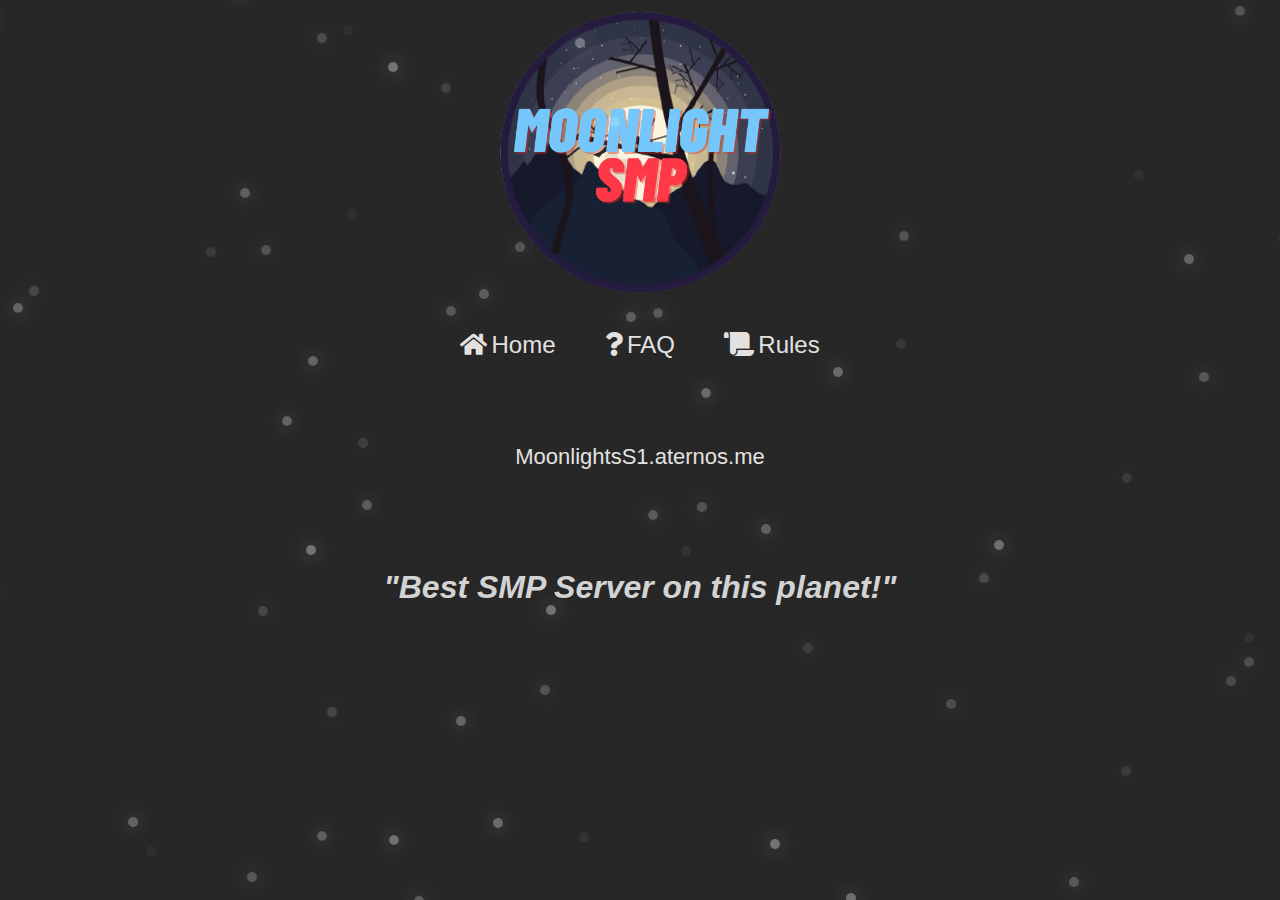
<file: index.html>
<!DOCTYPE html>
<html lang="en">
<head>
    <meta charset="UTF-8">
    <meta http-equiv="X-UA-Compatible" content="IE=edge">
    <meta name="viewport" content="width=device-width, initial-scale=1.0">
    <link rel="stylesheet" href="index.css">
    <link rel="stylesheet" href="https://use.fontawesome.com/releases/v5.12.1/css/all.css" crossorigin="anonymous">
    <script src="index.js"></script>
    <script src="../snowfall.js"></script>
    <title>Moonlight SMP | Home</title>
</head>
<body>
    <div id="snowflakeContainer">
        <span class="snowflake"></span>
    </div>

    <div id="header-logo-div">
        <img id="header-logo" src="/img/logo.png">
    </div>

    <div id="navbar">
        <div id="home-placeholder-div" onpointerenter="homeLinkHover()" onpointerleave="homeLinkStopHover()">
            <span id="navbar-home-link"><i class="fas fa-home"></i><a id="navbar-home-text" href="index.html">Home</a></span>
            <div id="navbar-home-bar"></div>
        </div>

        <div id="faq-placeholder-div" onpointerenter="faqLinkHover()" onpointerleave="faqLinkStopHover()">
            <span id="navbar-faq-link"><i class="fas fa-question"></i><a id="navbar-faq-text" href="../faq/faq.html">FAQ</a></span>
            <div id="navbar-faq-bar"></div>
        </div>

        <div id="rules-placeholder-div" onpointerenter="rulesLinkHover()" onpointerleave="rulesLinkStopHover()">
            <span id="navbar-rules-link"><i class="fas fa-scroll"></i><a id="navbar-rules-text" href="../rules/rules.html">Rules</a></span>
            <div id="navbar-rules-bar"></div>
        </div>
    </div>

    <div id="address-div-container">
        <div id="address-div" onpointerover="addressHover()" onpointerleave="addressLeave()" onclick="serverAddressCopy()">
            <span><p id="server-address">MoonlightsS1.aternos.me</p></span>
            <div id="address-bar"></div>
        </div>
    </div>

    <div id="copy-address-alert" onpointerenter="addressAlertHover()" onpointerleave="addressAlertLeave()">
        <div onclick="closePopupBarWidth()"><i onclick="ClosePopup()" id="copy-address-alert-close" class="fas fa-times"></i></div>
        <div id="copy-address-alert-text-div">
            <span id="copy-address-alert-text"><p>Copied MoonLightsS1.aternos.me to the clipboard!</p></span>
        </div>
        <div id="address-alert-bar"></div>
    </div>

    <h2 id="server-quotes"><em>"Best SMP Server on this planet!"</em></h2>
</body>
</html>
</file>
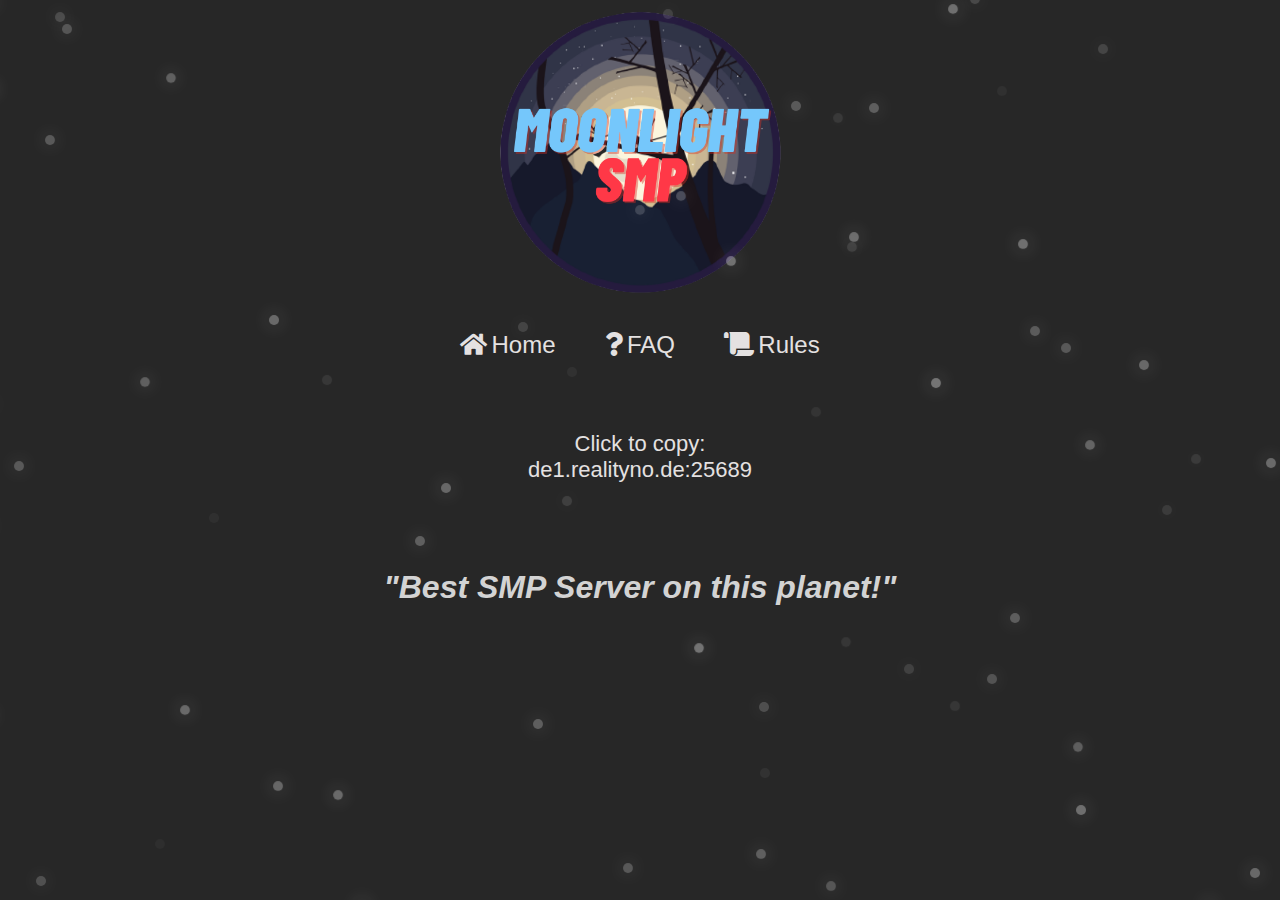
<file: docs/index.html>
<!DOCTYPE html>
<html lang="en">
<head>
    <meta charset="UTF-8">
    <meta http-equiv="X-UA-Compatible" content="IE=edge">
    <meta name="viewport" content="width=device-width, initial-scale=1.0">
    <link rel="stylesheet" href="index.css">
    <link rel="stylesheet" href="https://use.fontawesome.com/releases/v5.12.1/css/all.css" crossorigin="anonymous">
    <script src="index.js"></script>
    <script src="snowfall.js"></script>
    <title>Moonlight SMP | Home</title>
</head>
<body>
    <div id="snowflakeContainer">
        <span class="snowflake"></span>
    </div>

    <div id="header-logo-div">
        <img id="header-logo" src="img\logo.png">
    </div>

    <div id="navbar">
        <div id="home-placeholder-div" onpointerenter="homeLinkHover()" onpointerleave="homeLinkStopHover()">
            <span id="navbar-home-link"><i class="fas fa-home"></i><a id="navbar-home-text" href="index.html">Home</a></span>
            <div id="navbar-home-bar"></div>
        </div>

        <div id="faq-placeholder-div" onpointerenter="faqLinkHover()" onpointerleave="faqLinkStopHover()">
            <span id="navbar-faq-link"><i class="fas fa-question"></i><a id="navbar-faq-text" href="faq/faq.html">FAQ</a></span>
            <div id="navbar-faq-bar"></div>
        </div>

        <div id="rules-placeholder-div" onpointerenter="rulesLinkHover()" onpointerleave="rulesLinkStopHover()">
            <span id="navbar-rules-link"><i class="fas fa-scroll"></i><a id="navbar-rules-text" href="rules/rules.html">Rules</a></span>
            <div id="navbar-rules-bar"></div>
        </div>
    </div>

    <div id="address-div-container">
        <div id="address-div" onpointerover="addressHover()" onpointerleave="addressLeave()" onclick="serverAddressCopy()">
            <span><p id="server-address">Click to copy: de1.realityno.de:25689</p></span>
            <div id="address-bar"></div>
        </div>
    </div>

    <div id="copy-address-alert" onpointerenter="addressAlertHover()" onpointerleave="addressAlertLeave()">
        <div onclick="closePopupBarWidth()"><i onclick="ClosePopup()" id="copy-address-alert-close" class="fas fa-times"></i></div>
        <div id="copy-address-alert-text-div">
            <span id="copy-address-alert-text"><p>Copied de1.realityno.de:25689 to the clipboard!</p></span>
        </div>
        <div id="address-alert-bar"></div>
    </div>

    <h2 id="server-quotes"><em>"Best SMP Server on this planet!"</em></h2>
</body>
</html>
</file>
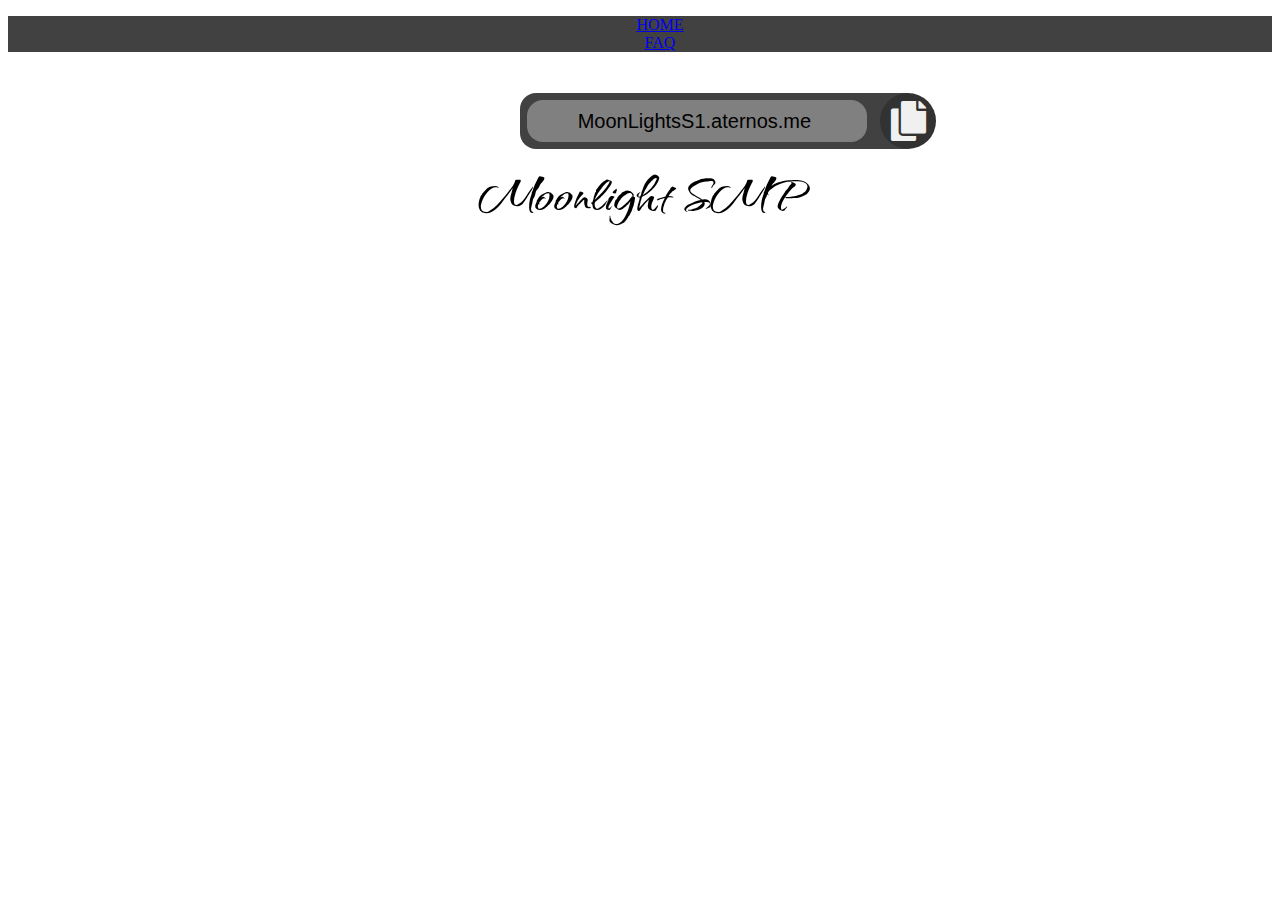
<file: MoonlightSMP Website/index.html>
<!DOCTYPE html>
<html lang="en">

<head>
    <meta charset="UTF-8">
    <meta http-equiv="X-UA-Compatible" content="IE=edge">
    <meta name="viewport" content="width=device-width, initial-scale=1.0">
    <link rel="stylesheet" href="index.css">
    <link rel="preconnect" href="https://fonts.googleapis.com">
<link rel="preconnect" href="https://fonts.gstatic.com" crossorigin>
<link href="https://fonts.googleapis.com/css2?family=Qwitcher+Grypen:wght@700&display=swap" rel="stylesheet">
    <link rel="stylesheet" href="https://use.fontawesome.com/releases/v5.12.1/css/all.css" crossorigin="anonymous">
    <script src="index.js"></script>
    <title>Moonlight SMP | Home</title>
</head>

<body>
    <div id="address-popup">
        <div class="address-popup-content">        
            <i class="far fa-check-circle"></i>
            <p id="address-popup-text">Server address <br/>successfully copied</p>
            <button id="addressCopyPopupButton" onclick="ClosePopup()">Ok</button>
        </div>
    </div>

    <nav>
        <ul>
            <li><a href="#">HOME</a></li>
            <li><a href="#">FAQ</a></li>
        </ul>
    </nav>

    <div id="CopyAddressDiv">
        <button id="copyAddressButton" onclick="serverAddressCopy()"><i class="fas fa-copy"></i></button>
        <div id="AddressTextDiv">
            <p id="Address-Text">MoonLightsS1.aternos.me</p>
        </div>
    </div>

    <div>
        <h1 id="header-text">Moonlight SMP</h1>
    </div>
</body>

</html>
</file>
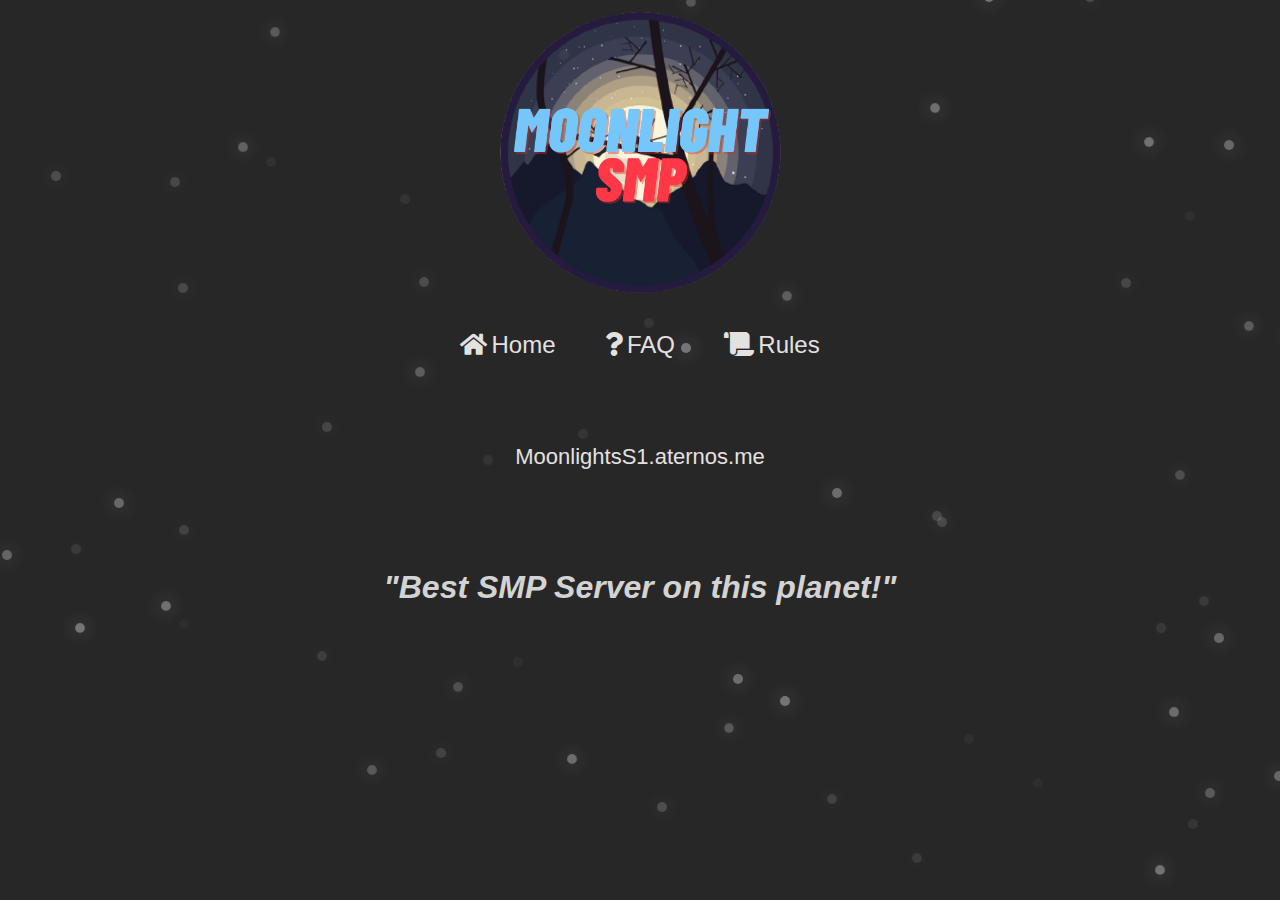
<file: Pages/index.html>
<!DOCTYPE html>
<html lang="en">
<head>
    <meta charset="UTF-8">
    <meta http-equiv="X-UA-Compatible" content="IE=edge">
    <meta name="viewport" content="width=device-width, initial-scale=1.0">
    <link rel="stylesheet" href="index.css">
    <link rel="stylesheet" href="https://use.fontawesome.com/releases/v5.12.1/css/all.css" crossorigin="anonymous">
    <script src="index.js"></script>
    <script src="snowfall.js"></script>
    <title>Moonlight SMP | Home</title>
</head>
<body>
    <div id="snowflakeContainer">
        <span class="snowflake"></span>
    </div>

    <div id="header-logo-div">
        <img id="header-logo" src="../img/logo.png">
    </div>

    <div id="navbar">
        <div id="home-placeholder-div" onpointerenter="homeLinkHover()" onpointerleave="homeLinkStopHover()">
            <span id="navbar-home-link"><i class="fas fa-home"></i><a id="navbar-home-text" href="index.html">Home</a></span>
            <div id="navbar-home-bar"></div>
        </div>

        <div id="faq-placeholder-div" onpointerenter="faqLinkHover()" onpointerleave="faqLinkStopHover()">
            <span id="navbar-faq-link"><i class="fas fa-question"></i><a id="navbar-faq-text" href="faq/faq.html">FAQ</a></span>
            <div id="navbar-faq-bar"></div>
        </div>

        <div id="rules-placeholder-div" onpointerenter="rulesLinkHover()" onpointerleave="rulesLinkStopHover()">
            <span id="navbar-rules-link"><i class="fas fa-scroll"></i><a id="navbar-rules-text" href="rules/rules.html">Rules</a></span>
            <div id="navbar-rules-bar"></div>
        </div>
    </div>

    <div id="address-div-container">
        <div id="address-div" onpointerover="addressHover()" onpointerleave="addressLeave()" onclick="serverAddressCopy()">
            <span><p id="server-address">MoonlightsS1.aternos.me</p></span>
            <div id="address-bar"></div>
        </div>
    </div>

    <div id="copy-address-alert" onpointerenter="addressAlertHover()" onpointerleave="addressAlertLeave()">
        <div onclick="closePopupBarWidth()"><i onclick="ClosePopup()" id="copy-address-alert-close" class="fas fa-times"></i></div>
        <div id="copy-address-alert-text-div">
            <span id="copy-address-alert-text"><p>Copied MoonLightsS1.aternos.me to the clipboard!</p></span>
        </div>
        <div id="address-alert-bar"></div>
    </div>

    <h2 id="server-quotes"><em>"Best SMP Server on this planet!"</em></h2>
</body>
</html>
</file>
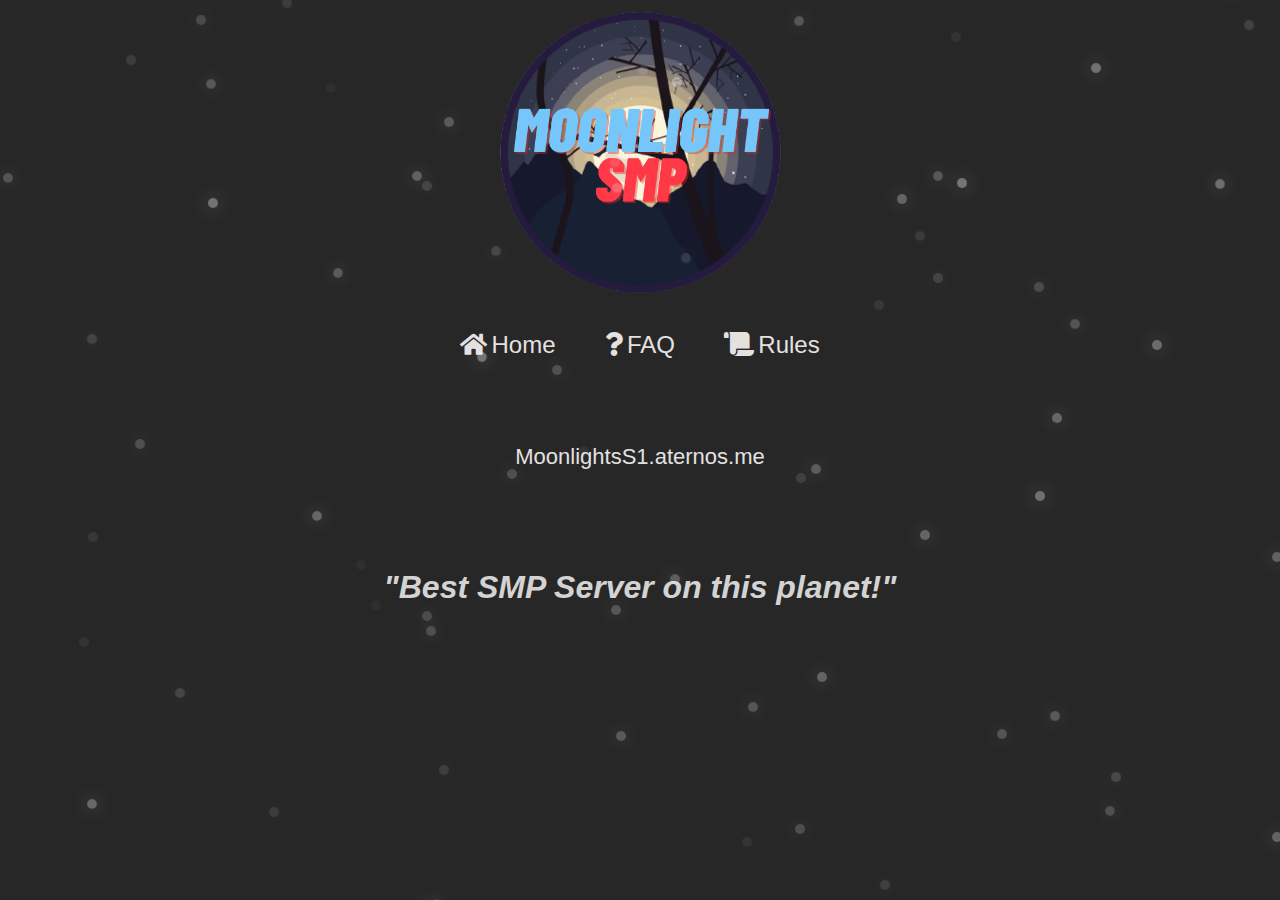
<file: docs/Pages/index.html>
<!DOCTYPE html>
<html lang="en">
<head>
    <meta charset="UTF-8">
    <meta http-equiv="X-UA-Compatible" content="IE=edge">
    <meta name="viewport" content="width=device-width, initial-scale=1.0">
    <link rel="stylesheet" href="index.css">
    <link rel="stylesheet" href="https://use.fontawesome.com/releases/v5.12.1/css/all.css" crossorigin="anonymous">
    <script src="index.js"></script>
    <script src="snowfall.js"></script>
    <title>Moonlight SMP | Home</title>
</head>
<body>
    <div id="snowflakeContainer">
        <span class="snowflake"></span>
    </div>

    <div id="header-logo-div">
        <img id="header-logo" src="img\logo.png">
    </div>

    <div id="navbar">
        <div id="home-placeholder-div" onpointerenter="homeLinkHover()" onpointerleave="homeLinkStopHover()">
            <span id="navbar-home-link"><i class="fas fa-home"></i><a id="navbar-home-text" href="index.html">Home</a></span>
            <div id="navbar-home-bar"></div>
        </div>

        <div id="faq-placeholder-div" onpointerenter="faqLinkHover()" onpointerleave="faqLinkStopHover()">
            <span id="navbar-faq-link"><i class="fas fa-question"></i><a id="navbar-faq-text" href="faq/faq.html">FAQ</a></span>
            <div id="navbar-faq-bar"></div>
        </div>

        <div id="rules-placeholder-div" onpointerenter="rulesLinkHover()" onpointerleave="rulesLinkStopHover()">
            <span id="navbar-rules-link"><i class="fas fa-scroll"></i><a id="navbar-rules-text" href="rules/rules.html">Rules</a></span>
            <div id="navbar-rules-bar"></div>
        </div>
    </div>

    <div id="address-div-container">
        <div id="address-div" onpointerover="addressHover()" onpointerleave="addressLeave()" onclick="serverAddressCopy()">
            <span><p id="server-address">MoonlightsS1.aternos.me</p></span>
            <div id="address-bar"></div>
        </div>
    </div>

    <div id="copy-address-alert" onpointerenter="addressAlertHover()" onpointerleave="addressAlertLeave()">
        <div onclick="closePopupBarWidth()"><i onclick="ClosePopup()" id="copy-address-alert-close" class="fas fa-times"></i></div>
        <div id="copy-address-alert-text-div">
            <span id="copy-address-alert-text"><p>Copied MoonLightsS1.aternos.me to the clipboard!</p></span>
        </div>
        <div id="address-alert-bar"></div>
    </div>

    <h2 id="server-quotes"><em>"Best SMP Server on this planet!"</em></h2>
</body>
</html>
</file>
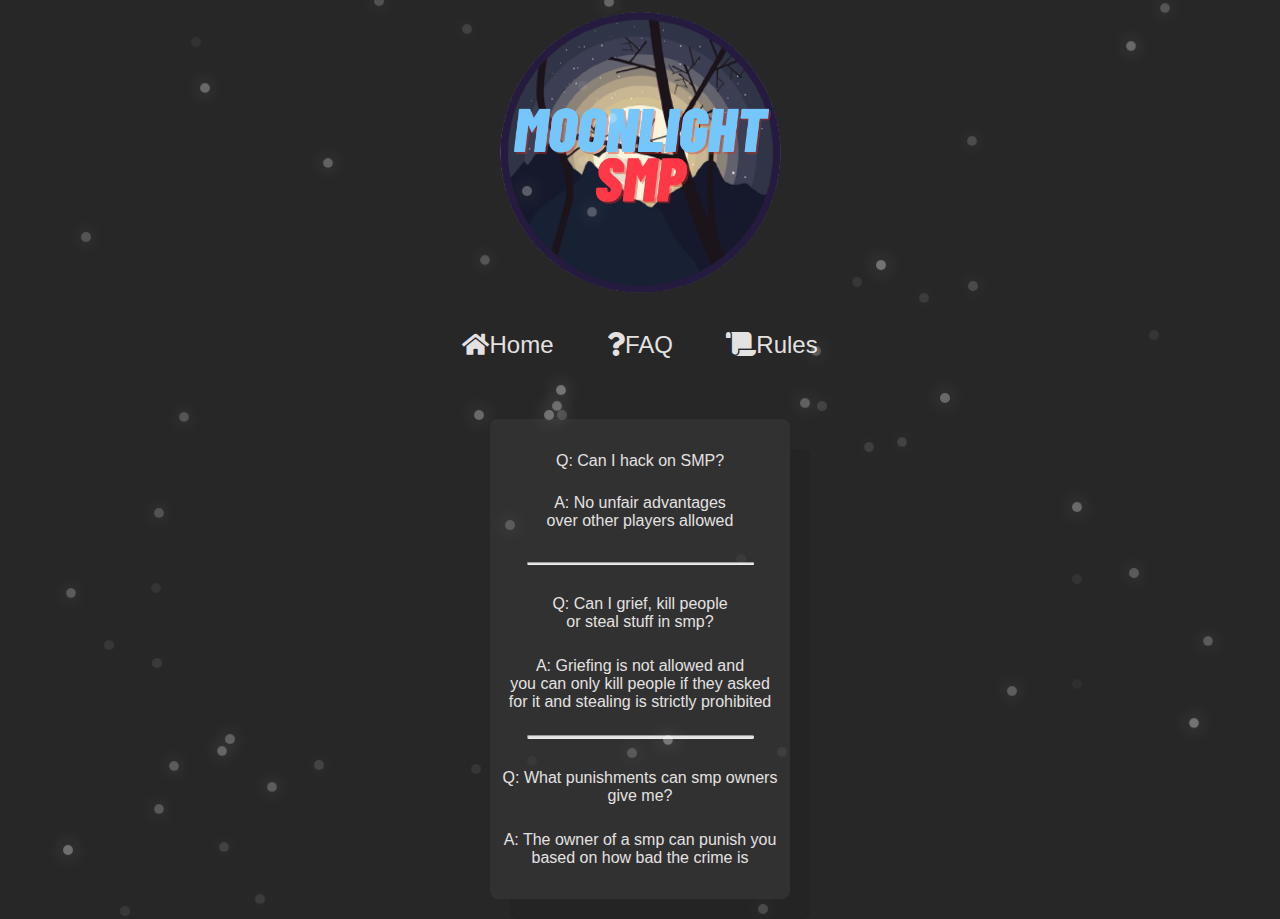
<file: faq/faq.html>
<!DOCTYPE html>
<html lang="en">
<head>
    <meta charset="UTF-8">
    <meta http-equiv="X-UA-Compatible" content="IE=edge">
    <meta name="viewport" content="width=device-width, initial-scale=1.0">
    <link rel="preconnect" href="https://fonts.googleapis.com">
    <link rel="preconnect" href="https://fonts.gstatic.com" crossorigin>
    <link href="https://fonts.googleapis.com/css2?family=Luxurious+Roman&display=swap" rel="stylesheet">
    <link rel="stylesheet" href="https://use.fontawesome.com/releases/v5.12.1/css/all.css" crossorigin="anonymous">
    <link rel="stylesheet" href="faq.css">
    <script src="faq.js"></script>
    <script src="../snowfall.js"></script>
    <title>Moonlight SMP | FAQ</title>
</head>
<body>
    <div id="snowflakeContainer">
        <span class="snowflake"></span>
    </div>

    <div id="header-logo-div">
        <img id="header-logo" src="../../img/logo.png">
    </div>

    <div id="navbar">
        <div id="home-placeholder-div" onpointerenter="homeLinkHover()" onpointerleave="homeLinkStopHover()">
            <span id="navbar-home-link"><i class="fas fa-home"></i><a id="navbar-home-text" href="../index/index.html">Home</a></span>
            <div id="navbar-home-bar"></div>
        </div>

        <div id="faq-placeholder-div" onpointerenter="faqLinkHover()" onpointerleave="faqLinkStopHover()">
            <span id="navbar-faq-link"><i class="fas fa-question"></i><a id="navbar-faq-text" href="faq.html">FAQ</a></span>
            <div id="navbar-faq-bar"></div>
        </div>

        <div id="rules-placeholder-div" onpointerenter="rulesLinkHover()" onpointerleave="rulesLinkStopHover()">
            <span id="navbar-rules-link"><i class="fas fa-scroll"></i><a id="navbar-rules-text" href="../rules/rules.html">Rules</a></span>
            <div id="navbar-rules-bar"></div>
        </div>
    </div>

    <div id="faq-div">
        <div id="faq-div-shadow">placeholder</div>
        <p id="faq-q1">Q: Can I hack on SMP?</p>
        <p id="faq-a1">A: No unfair advantages <br/> over other players allowed</p>

        <hr id="separation-line">

        <p id="faq-q2">Q: Can I grief, kill people <br/> or steal stuff in smp?</p>
        <p id="faq-a2">A: Griefing is not allowed and <br/> you can only kill people if they asked <br/> for it and stealing is strictly prohibited</p>

        <hr id="separation-line">
        
        <p id=faq-q3>Q: What punishments can smp owners give me?</p>
        <p id=faq-a3>A: The owner of a smp can punish you based on how bad the crime is</p>
    </div>

</body>
</html>
</file>
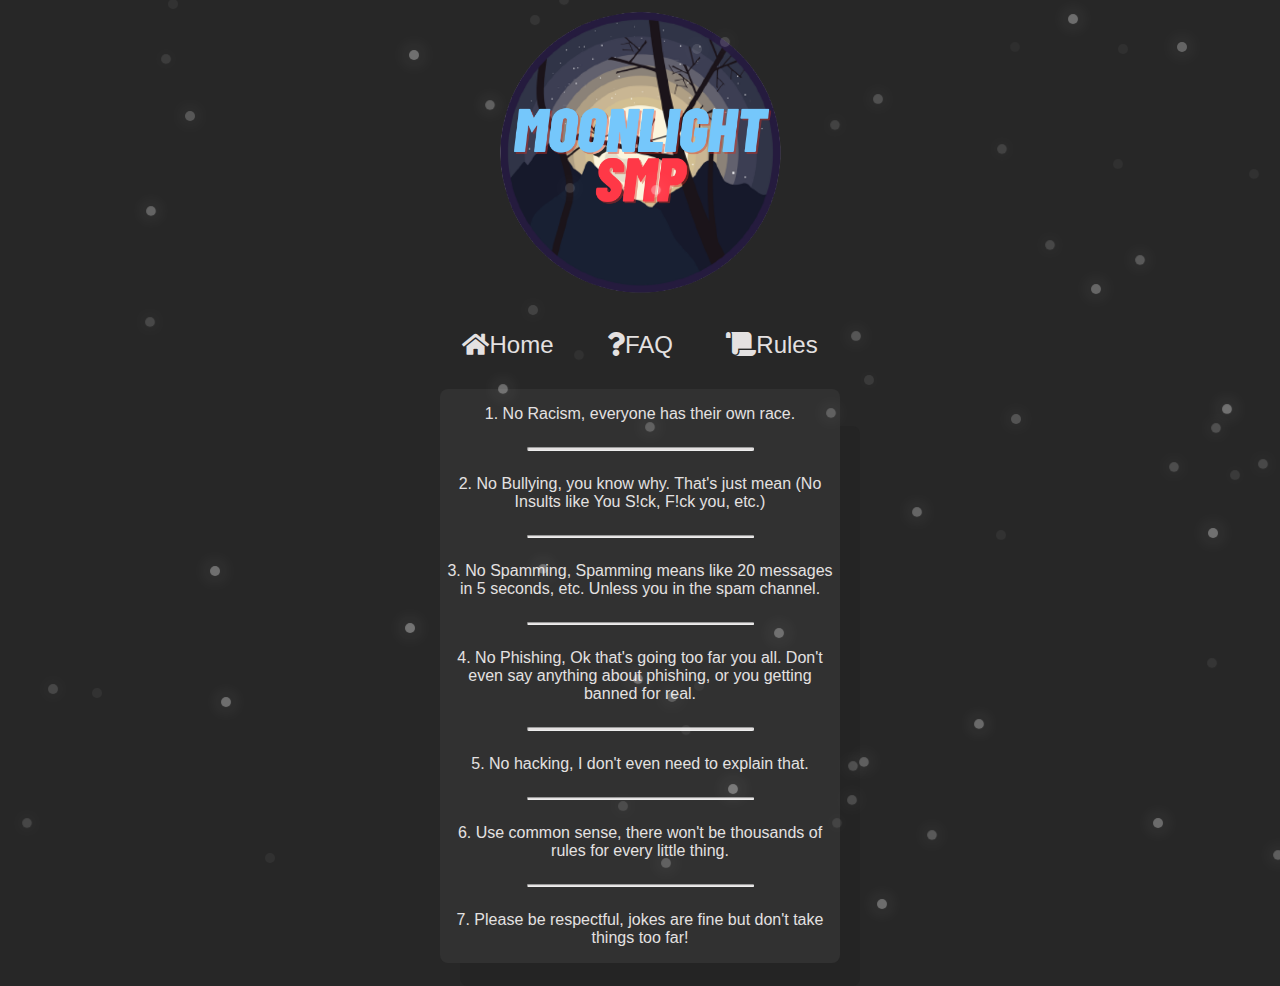
<file: rules/rules.html>
<!DOCTYPE html>
<html lang="en">
<head>
    <meta charset="UTF-8">
    <meta http-equiv="X-UA-Compatible" content="IE=edge">
    <meta name="viewport" content="width=device-width, initial-scale=1.0">
    <link rel="preconnect" href="https://fonts.googleapis.com">
    <link rel="preconnect" href="https://fonts.gstatic.com" crossorigin>
    <link href="https://fonts.googleapis.com/css2?family=Luxurious+Roman&display=swap" rel="stylesheet">
    <link rel="stylesheet" href="https://use.fontawesome.com/releases/v5.12.1/css/all.css" crossorigin="anonymous">
    <link rel="stylesheet" href="rules.css">
    <script src="rules.js"></script>
    <script src="../snowfall.js"></script>
    <title>Moonlight SMP | Rules</title>
</head>
<body>
    <div id="snowflakeContainer">
        <span class="snowflake"></span>
    </div>

    <div id="header-logo-div">
        <img id="header-logo" src="../../img/logo.png">
    </div>

    <div id="navbar">
        <div id="home-placeholder-div" onpointerenter="homeLinkHover()" onpointerleave="homeLinkStopHover()">
            <span id="navbar-home-link"><i class="fas fa-home"></i><a id="navbar-home-text" href="../index/index.html">Home</a></span>
            <div id="navbar-home-bar"></div>
        </div>

        <div id="faq-placeholder-div" onpointerenter="faqLinkHover()" onpointerleave="faqLinkStopHover()">
            <span id="navbar-faq-link"><i class="fas fa-question"></i><a id="navbar-faq-text" href="../faq/faq.html">FAQ</a></span>
            <div id="navbar-faq-bar"></div>
        </div>

        <div id="rules-placeholder-div" onpointerenter="rulesLinkHover()" onpointerleave="rulesLinkStopHover()">
            <span id="navbar-rules-link"><i class="fas fa-scroll"></i><a id="navbar-rules-text" href="rules.html">Rules</a></span>
            <div id="navbar-rules-bar"></div>
        </div>
    </div>

    <div id="rules-div">
        <div id="rules-div-shadow"></div>
        <p id="rules-1">1. No Racism, everyone has their own race.</p>

            <hr id="underline"/>

            <p id="rules-2">2. No Bullying, you know why. That's just mean (No Insults like You S!ck, F!ck you, etc.)</p>

            <hr id="underline"/>

            <p id="rules-3">3. No Spamming, Spamming means like 20 messages in 5 seconds, etc. Unless you in the spam channel.</p>

            <hr id="underline"/>

            <p id="rules-4">4. No Phishing, Ok that's going too far you all. Don't even say anything about phishing, or you getting banned for real.</p>

            <hr id="underline"/>

            <p id="rules-5">5.  No hacking, I don't even need to explain that.</p>

            <hr id="underline"/>

            <p id="rules-6">6.  Use common sense, there won't be thousands of rules for every little thing.</p>

            <hr id="underline"/>
            
            <p id="rules-7">7. Please be respectful, jokes are fine but don't take things too far!</p>
    </div>
</body>
</html>
</file>
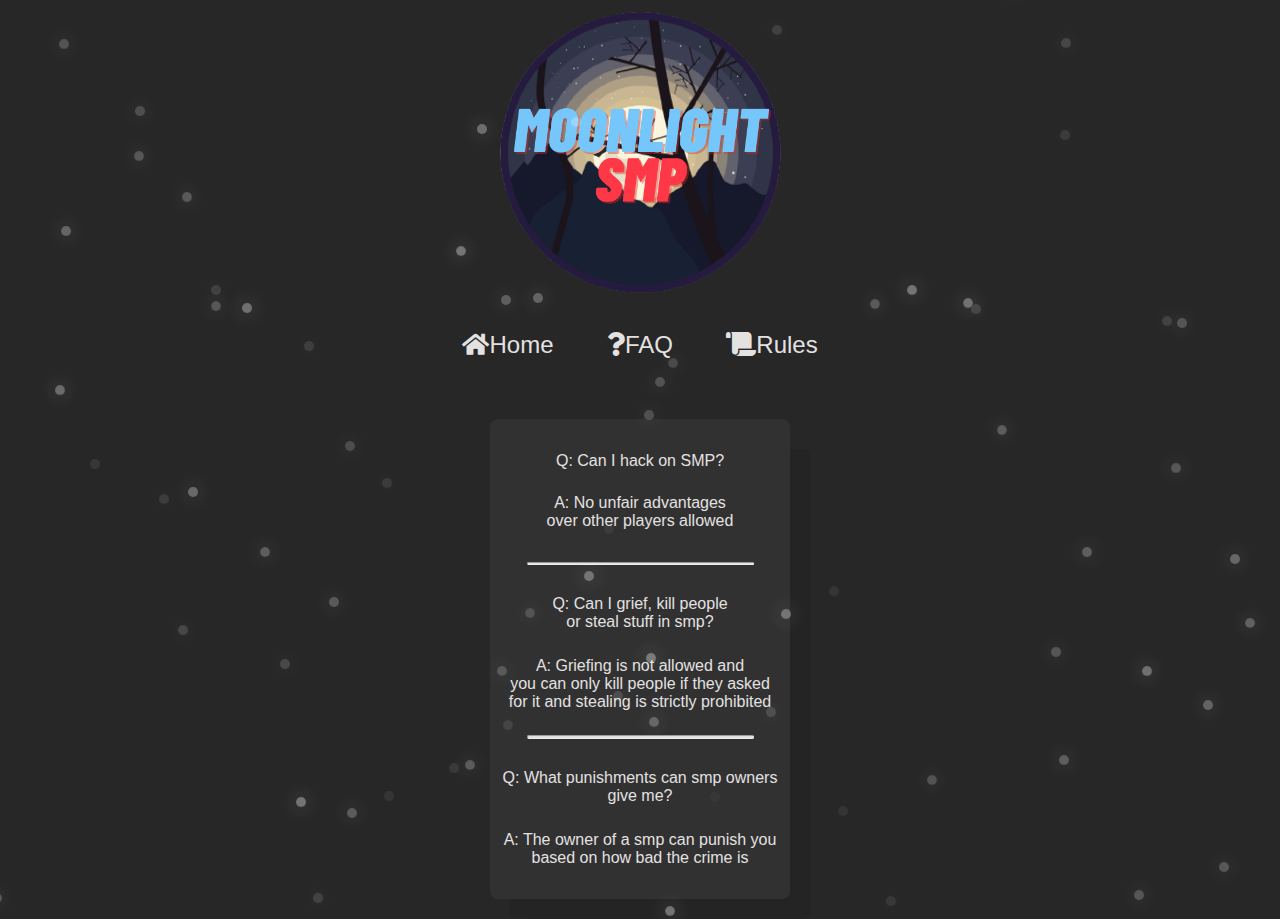
<file: docs/faq/faq.html>
<!DOCTYPE html>
<html lang="en">
<head>
    <meta charset="UTF-8">
    <meta http-equiv="X-UA-Compatible" content="IE=edge">
    <meta name="viewport" content="width=device-width, initial-scale=1.0">
    <link rel="preconnect" href="https://fonts.googleapis.com">
    <link rel="preconnect" href="https://fonts.gstatic.com" crossorigin>
    <link href="https://fonts.googleapis.com/css2?family=Luxurious+Roman&display=swap" rel="stylesheet">
    <link rel="stylesheet" href="https://use.fontawesome.com/releases/v5.12.1/css/all.css" crossorigin="anonymous">
    <link rel="stylesheet" href="faq.css">
    <script src="faq.js"></script>
    <script src="../snowfall.js"></script>
    <title>Moonlight SMP | FAQ</title>
</head>
<body>
    <div id="snowflakeContainer">
        <span class="snowflake"></span>
    </div>

    <div id="header-logo-div">
        <img id="header-logo" src="../img/logo.png">
    </div>

    <div id="navbar">
        <div id="home-placeholder-div" onpointerenter="homeLinkHover()" onpointerleave="homeLinkStopHover()">
            <span id="navbar-home-link"><i class="fas fa-home"></i><a id="navbar-home-text" href="../index.html">Home</a></span>
            <div id="navbar-home-bar"></div>
        </div>

        <div id="faq-placeholder-div" onpointerenter="faqLinkHover()" onpointerleave="faqLinkStopHover()">
            <span id="navbar-faq-link"><i class="fas fa-question"></i><a id="navbar-faq-text" href="faq.html">FAQ</a></span>
            <div id="navbar-faq-bar"></div>
        </div>

        <div id="rules-placeholder-div" onpointerenter="rulesLinkHover()" onpointerleave="rulesLinkStopHover()">
            <span id="navbar-rules-link"><i class="fas fa-scroll"></i><a id="navbar-rules-text" href="../rules/rules.html">Rules</a></span>
            <div id="navbar-rules-bar"></div>
        </div>
    </div>

    <div id="faq-div">
        <div id="faq-div-shadow">placeholder</div>
        <p id="faq-q1">Q: Can I hack on SMP?</p>
        <p id="faq-a1">A: No unfair advantages <br/> over other players allowed</p>

        <hr id="separation-line">

        <p id="faq-q2">Q: Can I grief, kill people <br/> or steal stuff in smp?</p>
        <p id="faq-a2">A: Griefing is not allowed and <br/> you can only kill people if they asked <br/> for it and stealing is strictly prohibited</p>

        <hr id="separation-line">
        
        <p id=faq-q3>Q: What punishments can smp owners give me?</p>
        <p id=faq-a3>A: The owner of a smp can punish you based on how bad the crime is</p>
    </div>

</body>
</html>
</file>
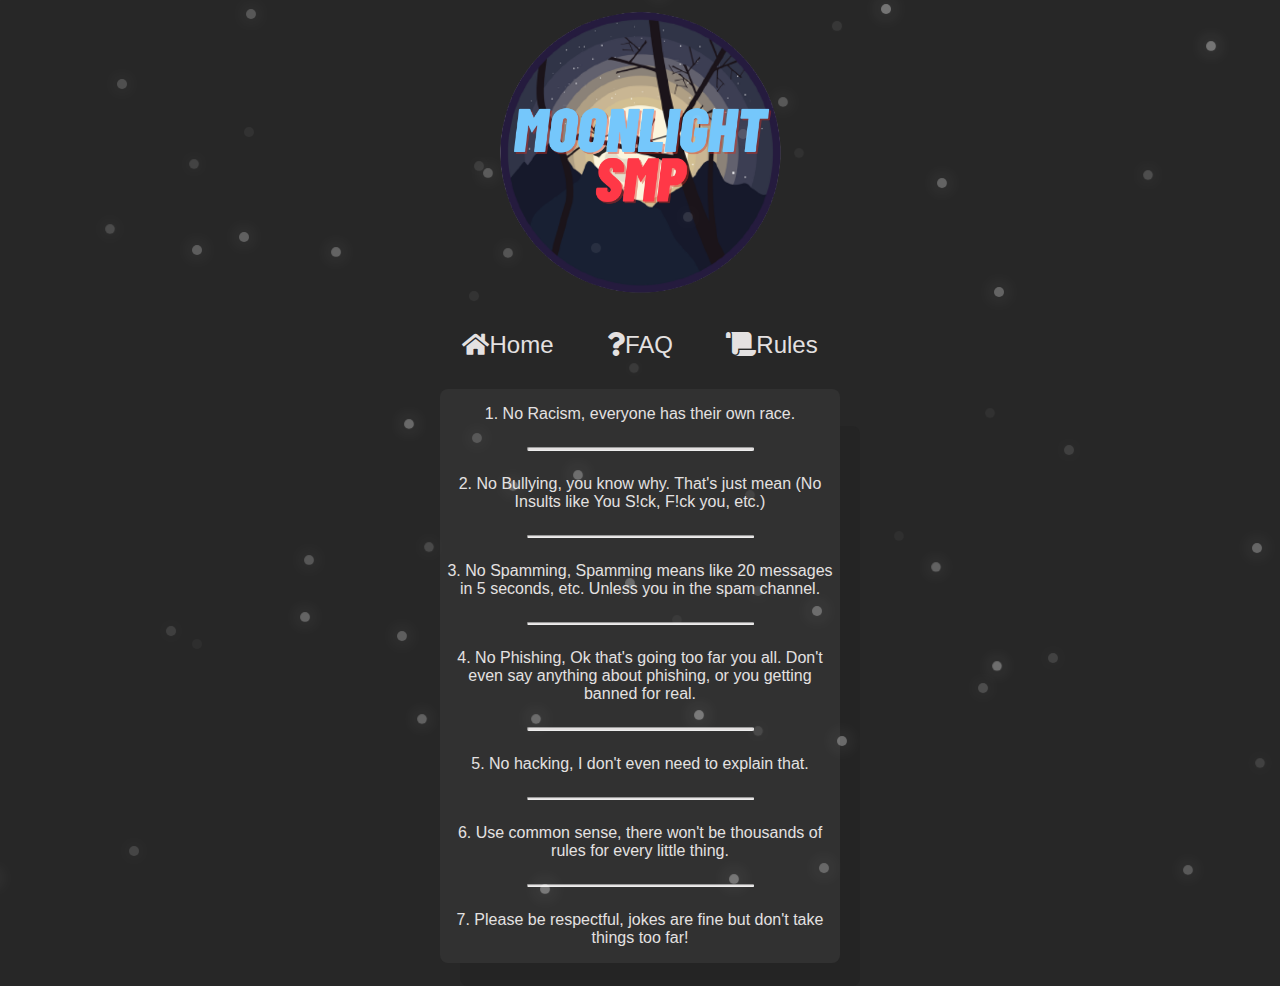
<file: docs/rules/rules.html>
<!DOCTYPE html>
<html lang="en">
<head>
    <meta charset="UTF-8">
    <meta http-equiv="X-UA-Compatible" content="IE=edge">
    <meta name="viewport" content="width=device-width, initial-scale=1.0">
    <link rel="preconnect" href="https://fonts.googleapis.com">
    <link rel="preconnect" href="https://fonts.gstatic.com" crossorigin>
    <link href="https://fonts.googleapis.com/css2?family=Luxurious+Roman&display=swap" rel="stylesheet">
    <link rel="stylesheet" href="https://use.fontawesome.com/releases/v5.12.1/css/all.css" crossorigin="anonymous">
    <link rel="stylesheet" href="rules.css">
    <script src="rules.js"></script>
    <script src="../snowfall.js"></script>
    <title>Moonlight SMP | Rules</title>
</head>
<body>
    <div id="snowflakeContainer">
        <span class="snowflake"></span>
    </div>

    <div id="header-logo-div">
        <img id="header-logo" src="../img/logo.png">
    </div>

    <div id="navbar">
        <div id="home-placeholder-div" onpointerenter="homeLinkHover()" onpointerleave="homeLinkStopHover()">
            <span id="navbar-home-link"><i class="fas fa-home"></i><a id="navbar-home-text" href="../index.html">Home</a></span>
            <div id="navbar-home-bar"></div>
        </div>

        <div id="faq-placeholder-div" onpointerenter="faqLinkHover()" onpointerleave="faqLinkStopHover()">
            <span id="navbar-faq-link"><i class="fas fa-question"></i><a id="navbar-faq-text" href="../faq/faq.html">FAQ</a></span>
            <div id="navbar-faq-bar"></div>
        </div>

        <div id="rules-placeholder-div" onpointerenter="rulesLinkHover()" onpointerleave="rulesLinkStopHover()">
            <span id="navbar-rules-link"><i class="fas fa-scroll"></i><a id="navbar-rules-text" href="rules.html">Rules</a></span>
            <div id="navbar-rules-bar"></div>
        </div>
    </div>

    <div id="rules-div">
        <div id="rules-div-shadow"></div>
        <p id="rules-1">1. No Racism, everyone has their own race.</p>

            <hr id="underline"/>

            <p id="rules-2">2. No Bullying, you know why. That's just mean (No Insults like You S!ck, F!ck you, etc.)</p>

            <hr id="underline"/>

            <p id="rules-3">3. No Spamming, Spamming means like 20 messages in 5 seconds, etc. Unless you in the spam channel.</p>

            <hr id="underline"/>

            <p id="rules-4">4. No Phishing, Ok that's going too far you all. Don't even say anything about phishing, or you getting banned for real.</p>

            <hr id="underline"/>

            <p id="rules-5">5.  No hacking, I don't even need to explain that.</p>

            <hr id="underline"/>

            <p id="rules-6">6.  Use common sense, there won't be thousands of rules for every little thing.</p>

            <hr id="underline"/>
            
            <p id="rules-7">7. Please be respectful, jokes are fine but don't take things too far!</p>
    </div>
</body>
</html>
</file>
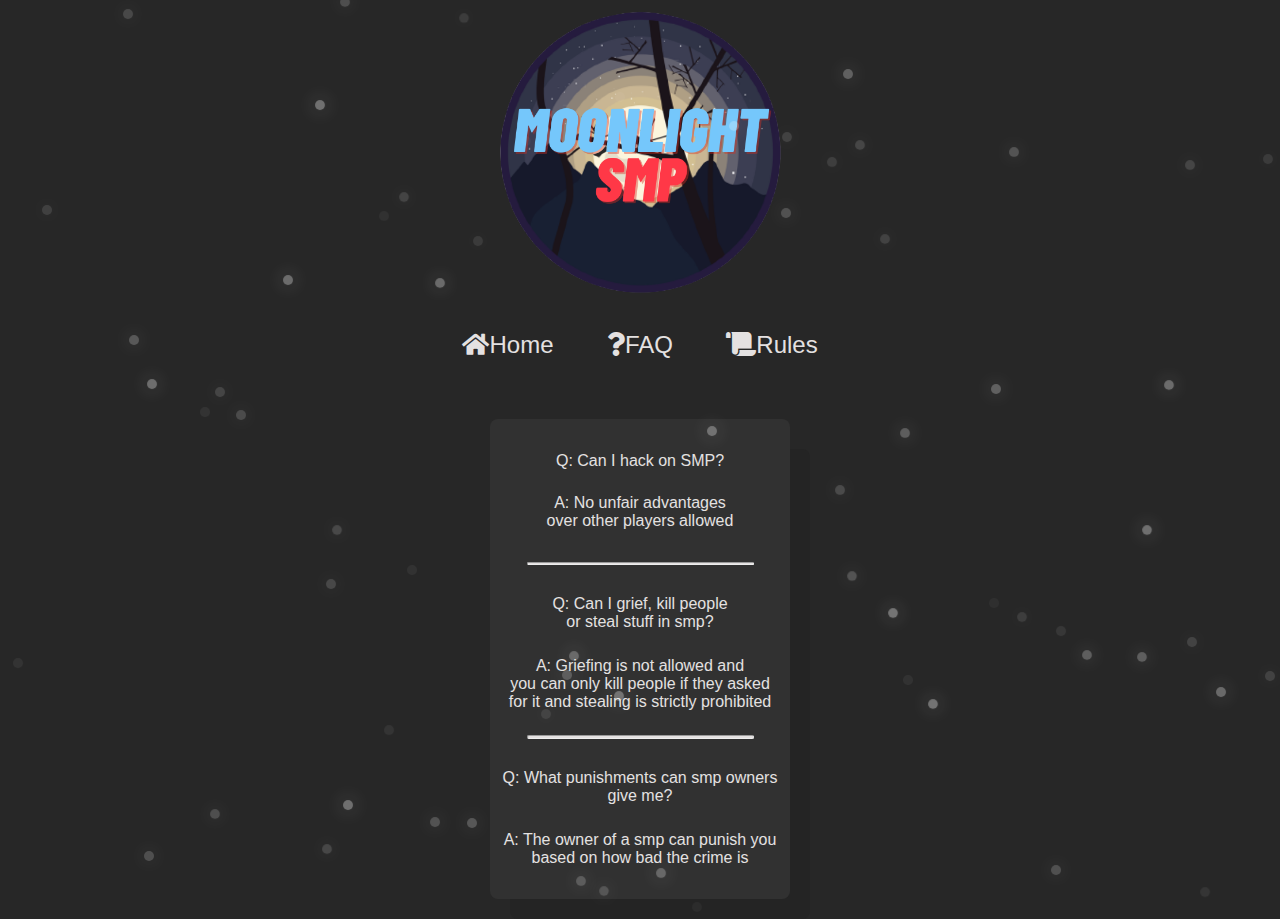
<file: Pages/faq/faq.html>
<!DOCTYPE html>
<html lang="en">
<head>
    <meta charset="UTF-8">
    <meta http-equiv="X-UA-Compatible" content="IE=edge">
    <meta name="viewport" content="width=device-width, initial-scale=1.0">
    <link rel="preconnect" href="https://fonts.googleapis.com">
    <link rel="preconnect" href="https://fonts.gstatic.com" crossorigin>
    <link href="https://fonts.googleapis.com/css2?family=Luxurious+Roman&display=swap" rel="stylesheet">
    <link rel="stylesheet" href="https://use.fontawesome.com/releases/v5.12.1/css/all.css" crossorigin="anonymous">
    <link rel="stylesheet" href="faq.css">
    <script src="faq.js"></script>
    <script src="../snowfall.js"></script>
    <title>Moonlight SMP | FAQ</title>
</head>
<body>
    <div id="snowflakeContainer">
        <span class="snowflake"></span>
    </div>

    <div id="header-logo-div">
        <img id="header-logo" src="../../img/logo.png">
    </div>

    <div id="navbar">
        <div id="home-placeholder-div" onpointerenter="homeLinkHover()" onpointerleave="homeLinkStopHover()">
            <span id="navbar-home-link"><i class="fas fa-home"></i><a id="navbar-home-text" href="../index.html">Home</a></span>
            <div id="navbar-home-bar"></div>
        </div>

        <div id="faq-placeholder-div" onpointerenter="faqLinkHover()" onpointerleave="faqLinkStopHover()">
            <span id="navbar-faq-link"><i class="fas fa-question"></i><a id="navbar-faq-text" href="faq.html">FAQ</a></span>
            <div id="navbar-faq-bar"></div>
        </div>

        <div id="rules-placeholder-div" onpointerenter="rulesLinkHover()" onpointerleave="rulesLinkStopHover()">
            <span id="navbar-rules-link"><i class="fas fa-scroll"></i><a id="navbar-rules-text" href="../rules/rules.html">Rules</a></span>
            <div id="navbar-rules-bar"></div>
        </div>
    </div>

    <div id="faq-div">
        <div id="faq-div-shadow">placeholder</div>
        <p id="faq-q1">Q: Can I hack on SMP?</p>
        <p id="faq-a1">A: No unfair advantages <br/> over other players allowed</p>

        <hr id="separation-line">

        <p id="faq-q2">Q: Can I grief, kill people <br/> or steal stuff in smp?</p>
        <p id="faq-a2">A: Griefing is not allowed and <br/> you can only kill people if they asked <br/> for it and stealing is strictly prohibited</p>

        <hr id="separation-line">
        
        <p id=faq-q3>Q: What punishments can smp owners give me?</p>
        <p id=faq-a3>A: The owner of a smp can punish you based on how bad the crime is</p>
    </div>

</body>
</html>
</file>
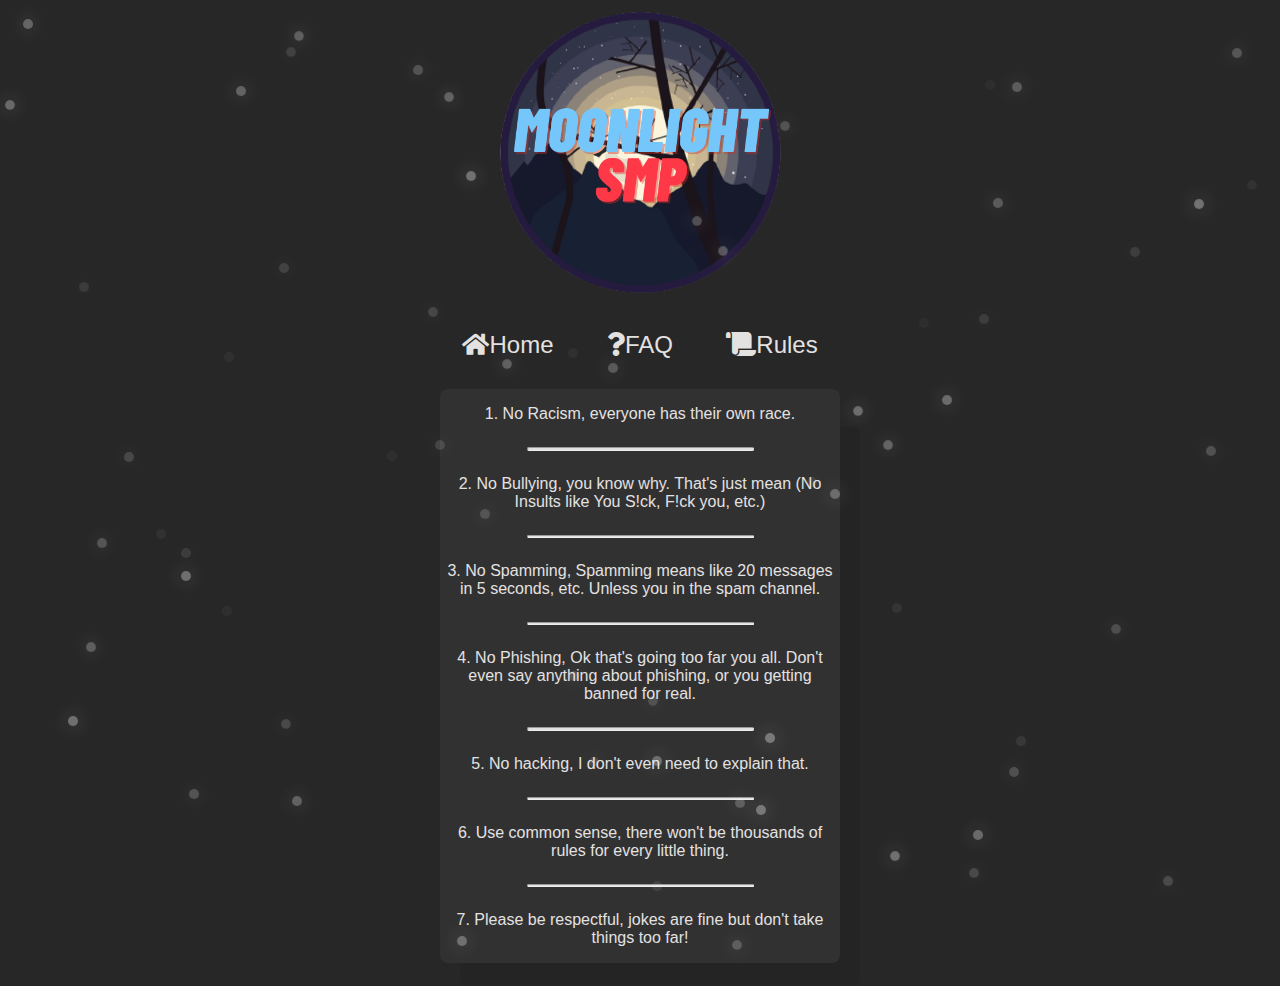
<file: Pages/rules/rules.html>
<!DOCTYPE html>
<html lang="en">
<head>
    <meta charset="UTF-8">
    <meta http-equiv="X-UA-Compatible" content="IE=edge">
    <meta name="viewport" content="width=device-width, initial-scale=1.0">
    <link rel="preconnect" href="https://fonts.googleapis.com">
    <link rel="preconnect" href="https://fonts.gstatic.com" crossorigin>
    <link href="https://fonts.googleapis.com/css2?family=Luxurious+Roman&display=swap" rel="stylesheet">
    <link rel="stylesheet" href="https://use.fontawesome.com/releases/v5.12.1/css/all.css" crossorigin="anonymous">
    <link rel="stylesheet" href="rules.css">
    <script src="rules.js"></script>
    <script src="../snowfall.js"></script>
    <title>Moonlight SMP | Rules</title>
</head>
<body>
    <div id="snowflakeContainer">
        <span class="snowflake"></span>
    </div>

    <div id="header-logo-div">
        <img id="header-logo" src="../../img/logo.png">
    </div>

    <div id="navbar">
        <div id="home-placeholder-div" onpointerenter="homeLinkHover()" onpointerleave="homeLinkStopHover()">
            <span id="navbar-home-link"><i class="fas fa-home"></i><a id="navbar-home-text" href="../index.html">Home</a></span>
            <div id="navbar-home-bar"></div>
        </div>

        <div id="faq-placeholder-div" onpointerenter="faqLinkHover()" onpointerleave="faqLinkStopHover()">
            <span id="navbar-faq-link"><i class="fas fa-question"></i><a id="navbar-faq-text" href="../faq/faq.html">FAQ</a></span>
            <div id="navbar-faq-bar"></div>
        </div>

        <div id="rules-placeholder-div" onpointerenter="rulesLinkHover()" onpointerleave="rulesLinkStopHover()">
            <span id="navbar-rules-link"><i class="fas fa-scroll"></i><a id="navbar-rules-text" href="rules.html">Rules</a></span>
            <div id="navbar-rules-bar"></div>
        </div>
    </div>

    <div id="rules-div">
        <div id="rules-div-shadow"></div>
        <p id="rules-1">1. No Racism, everyone has their own race.</p>

            <hr id="underline"/>

            <p id="rules-2">2. No Bullying, you know why. That's just mean (No Insults like You S!ck, F!ck you, etc.)</p>

            <hr id="underline"/>

            <p id="rules-3">3. No Spamming, Spamming means like 20 messages in 5 seconds, etc. Unless you in the spam channel.</p>

            <hr id="underline"/>

            <p id="rules-4">4. No Phishing, Ok that's going too far you all. Don't even say anything about phishing, or you getting banned for real.</p>

            <hr id="underline"/>

            <p id="rules-5">5.  No hacking, I don't even need to explain that.</p>

            <hr id="underline"/>

            <p id="rules-6">6.  Use common sense, there won't be thousands of rules for every little thing.</p>

            <hr id="underline"/>
            
            <p id="rules-7">7. Please be respectful, jokes are fine but don't take things too far!</p>
    </div>
</body>
</html>
</file>
<file: index.css>
body {
    background-color: #272727;
} 

#navbar {
    margin-top: 2%;
    text-align: center;
}

#navbar-home-link {
    font-family: Arial, Helvetica, sans-serif;
    font-size: 24px;
    color: #e4e1e1;
}

#navbar-faq-link {
    font-family: Arial, Helvetica, sans-serif;
    font-size: 24px;
    color: #e4e1e1;
}

#navbar-rules-link {
    font-family: Arial, Helvetica, sans-serif;
    font-size: 24px;
    color: #e4e1e1;
}

#navbar-home-text {
    display: inline-flex;
    justify-content: center;
    color: #e4e1e1;
    text-decoration: none;
    padding-top: 10px;
}

#navbar-faq-text {
    display: inline-flex;
    justify-content: center;
    color: #e4e1e1;
    text-decoration: none;
    padding-top: 10px;
}

#navbar-rules-text {
    display: inline-flex;
    justify-content: center;
    color: #e4e1e1;
    text-decoration: none;
    padding-top: 10px;
}

#navbar-home-bar {
    margin: auto;
    width: 0px;
    margin-top: 8px;
    height: 4px;
}

#navbar-faq-bar {
    margin: auto;
    width: 0px;
    margin-top: 8px;
    height: 4px;
}

#navbar-rules-bar {
    margin: auto;
    width: 0px;
    margin-top: 8px;
    height: 4px;
}

#home-placeholder-div {
    display: inline-block;
    background-color: transparent;
    border-radius: 0px;
    transition: background-color 0.4s, border-radius 0.6s;
    width: 128px;
    height: 48px;
}

#home-placeholder-div:hover {
    background-color: rgba(0, 195, 255, 0.1);
    border-radius: 8px;
    transition: background-color 0.4s, border-radius 0.6s;
}

#faq-placeholder-div {   
    display: inline-block;
    background-color: transparent;
    border-radius: 0px;
    transition: background-color 0.4s, border-radius 0.6s;
    width: 128px;
    height: 48px;
}

#faq-placeholder-div:hover {
    background-color: rgba(0, 195, 255, 0.1);
    border-radius: 8px;
    transition: background-color 0.4s, border-radius 0.6s;
}

#rules-placeholder-div {   
    display: inline-block;
    background-color: transparent;
    border-radius: 0px;
    transition: background-color 0.4s, border-radius 0.6s;
    width: 128px;
    height: 48px;
}

#rules-placeholder-div:hover {
    background-color: rgba(0, 195, 255, 0.1);
    border-radius: 8px;
    transition: background-color 0.4s, border-radius 0.6s;
}

#header-logo-div {
    display: flex;
    justify-content: center;
}

#header-logo {
    width: 288px;
}

#server-quotes {
    display: flex;
    justify-content: center;
    color: lightgray;
    margin-top: 75px;
    font-family: Arial, Helvetica, sans-serif;
    font-size: 32px;
}

#address-div {
    margin: 0 auto;
    display: flex;
    flex-shrink: 0;
    background-color: transparent;
    justify-content: center;
    align-self: center;
    align-items: center;
    margin-top: 50px;
    width: 275px;
    height: 75px;
    transition: background-color 0.4s, border-radius 0.6s;
}

#address-div:hover {
    background-color: rgba(0, 195, 255, 0.1);
    border-radius: 8px;
    transition: background-color 0.4s, border-radius 0.6s;
}

#server-address {
    margin: 0 auto;
    font-family: Arial, Helvetica, sans-serif;
    font-size: 22px;
    color: #e4e1e1;
    text-align: center;
}

#address-bar {
    display: flex;
    position: absolute;
    margin: 0 auto;
    background-color: transparent;
    margin-top: 70px;
    height: 5px;
}

#copy-address-alert {
    display: none;
    position: absolute;
    background-color: rgba(0, 195, 255, 0.05);
    border-radius: 8px;
    justify-content: left;
    align-content: flex-end;
    width: 250px;
    height: 62.5px;
    color: #d4d4d4;
    font-family: Arial, Helvetica, sans-serif;
    font-size: 14px;
    bottom: 0;
    bottom: 12.5px;
}

#copy-address-alert-text-div {
    position: absolute;
    width: 225px;
}

#address-alert-bar {
    position: absolute;
    margin: auto;
    background-color: transparent;
    width: 0px;
    height: 4px;
    margin-top: 55px;
}

.fa-copy {
    color: rgb(240, 240, 240);
    font-size: 40px;
}

.fa-check-circle {
    color: rgb(60, 219, 60);
    font-size: 48px;
    
}

.fa-home {
    color: #e4e1e1;
    font-size: 24px;
    margin-right: 4px;
}

.fa-question {
    margin-right: 4px;
}

.fa-scroll {
    margin-right: 4px;
}

.fa-times {
    position: absolute;
    margin-top: 4px;
    margin-left: 235px;
}

.snowflake {
    position: fixed;
    width: 10px;
    height: 10px;
    background: linear-gradient(white, white);
    border-radius: 50%;
    filter: drop-shadow(0 0 10px white);
}
</file>
<file: docs/index.css>
body {
    background-color: #272727;
} 

#navbar {
    margin-top: 2%;
    text-align: center;
}

#navbar-home-link {
    font-family: Arial, Helvetica, sans-serif;
    font-size: 24px;
    color: #e4e1e1;
}

#navbar-faq-link {
    font-family: Arial, Helvetica, sans-serif;
    font-size: 24px;
    color: #e4e1e1;
}

#navbar-rules-link {
    font-family: Arial, Helvetica, sans-serif;
    font-size: 24px;
    color: #e4e1e1;
}

#navbar-home-text {
    display: inline-flex;
    justify-content: center;
    color: #e4e1e1;
    text-decoration: none;
    padding-top: 10px;
}

#navbar-faq-text {
    display: inline-flex;
    justify-content: center;
    color: #e4e1e1;
    text-decoration: none;
    padding-top: 10px;
}

#navbar-rules-text {
    display: inline-flex;
    justify-content: center;
    color: #e4e1e1;
    text-decoration: none;
    padding-top: 10px;
}

#navbar-home-bar {
    margin: auto;
    width: 0px;
    margin-top: 8px;
    height: 4px;
}

#navbar-faq-bar {
    margin: auto;
    width: 0px;
    margin-top: 8px;
    height: 4px;
}

#navbar-rules-bar {
    margin: auto;
    width: 0px;
    margin-top: 8px;
    height: 4px;
}

#home-placeholder-div {
    display: inline-block;
    background-color: transparent;
    border-radius: 0px;
    transition: background-color 0.4s, border-radius 0.6s;
    width: 128px;
    height: 48px;
}

#home-placeholder-div:hover {
    background-color: rgba(0, 195, 255, 0.1);
    border-radius: 8px;
    transition: background-color 0.4s, border-radius 0.6s;
}

#faq-placeholder-div {   
    display: inline-block;
    background-color: transparent;
    border-radius: 0px;
    transition: background-color 0.4s, border-radius 0.6s;
    width: 128px;
    height: 48px;
}

#faq-placeholder-div:hover {
    background-color: rgba(0, 195, 255, 0.1);
    border-radius: 8px;
    transition: background-color 0.4s, border-radius 0.6s;
}

#rules-placeholder-div {   
    display: inline-block;
    background-color: transparent;
    border-radius: 0px;
    transition: background-color 0.4s, border-radius 0.6s;
    width: 128px;
    height: 48px;
}

#rules-placeholder-div:hover {
    background-color: rgba(0, 195, 255, 0.1);
    border-radius: 8px;
    transition: background-color 0.4s, border-radius 0.6s;
}

#header-logo-div {
    display: flex;
    justify-content: center;
}

#header-logo {
    width: 288px;
}

#server-quotes {
    display: flex;
    justify-content: center;
    color: lightgray;
    margin-top: 75px;
    font-family: Arial, Helvetica, sans-serif;
    font-size: 32px;
}

#address-div {
    margin: 0 auto;
    display: flex;
    flex-shrink: 0;
    background-color: transparent;
    justify-content: center;
    align-self: center;
    align-items: center;
    margin-top: 50px;
    width: 275px;
    height: 75px;
    transition: background-color 0.4s, border-radius 0.6s;
}

#address-div:hover {
    background-color: rgba(0, 195, 255, 0.1);
    border-radius: 8px;
    transition: background-color 0.4s, border-radius 0.6s;
}

#server-address {
    margin: 0 auto;
    font-family: Arial, Helvetica, sans-serif;
    font-size: 22px;
    color: #e4e1e1;
    text-align: center;
}

#address-bar {
    display: flex;
    position: absolute;
    margin: 0 auto;
    background-color: transparent;
    margin-top: 70px;
    height: 5px;
}

#copy-address-alert {
    display: none;
    position: absolute;
    background-color: rgba(0, 195, 255, 0.05);
    border-radius: 8px;
    justify-content: left;
    align-content: flex-end;
    width: 250px;
    height: 62.5px;
    color: #d4d4d4;
    font-family: Arial, Helvetica, sans-serif;
    font-size: 14px;
    bottom: 0;
    bottom: 12.5px;
}

#copy-address-alert-text-div {
    position: absolute;
    width: 225px;
}

#address-alert-bar {
    position: absolute;
    margin: auto;
    background-color: transparent;
    width: 0px;
    height: 4px;
    margin-top: 55px;
}

.fa-copy {
    color: rgb(240, 240, 240);
    font-size: 40px;
}

.fa-check-circle {
    color: rgb(60, 219, 60);
    font-size: 48px;
    
}

.fa-home {
    color: #e4e1e1;
    font-size: 24px;
    margin-right: 4px;
}

.fa-question {
    margin-right: 4px;
}

.fa-scroll {
    margin-right: 4px;
}

.fa-times {
    position: absolute;
    margin-top: 4px;
    margin-left: 235px;
}

.snowflake {
    position: fixed;
    width: 10px;
    height: 10px;
    background: linear-gradient(white, white);
    border-radius: 50%;
    filter: drop-shadow(0 0 10px white);
}
</file>
<file: MoonlightSMP Website/index.css>
body {
    background-color: #fff;
}

nav {
    background-color: #414141;
    text-align: center;
}

nav ul {
    list-style: none;
}

nav ul li {
    text-decoration: none;
}

#CopyAddressDiv {
    position: absolute;
    margin-top: 25px;
    background-color: #414141;
    width: 400px;
    border-radius: 16px;
    margin-left: 40%;
}

#AddressTextDiv {
    position: absolute;
    background-color: gray;
    border-radius: 16px;
    bottom: 5pt;
    left: 5pt;
    width: 85%;
    height: 42px;
}

#Address-Text {
    position: absolute;
    
    bottom: -3pt;
    font-size: 20px;
    font-family: Arial, Helvetica, sans-serif;
    top: -10px;
    left: 15%;
}

#copyAddressButton {
    position: relative;
    margin-left:360px;
    width: 56px;
    height: 56px;
    border-style: none;
    background-color: #323232;
    border-radius: 50%;
}

#address-popup-text {
    font-family: Arial, Helvetica, sans-serif;
    color: lightgray;
}

#addressCopyPopupButton {
    border-style: hidden;
    margin-bottom: 10px;
    width: 32px;
    height: 32px;
}

#address-popup {
    position: absolute;
    opacity: 0;
    display: none;
    background-color: #323232;
    margin: 0 auto;
    margin-left: 45%;
    width: 175px;
    text-align: center;
    border-radius: 16px;
    box-shadow: 3px 3px #232323;
    z-index: 99;
}

#header-text {
    font-family: 'Qwitcher Grypen', cursive;
    font-size: 64px;
    text-align: center;
    padding-top: 5%;
}

.fa-copy {
    color: rgb(240, 240, 240);
    font-size: 40px;
}

.fa-check-circle {
    color: rgb(60, 219, 60);
    font-size: 48px;
    margin-top: 10px;
}
</file>
<file: Pages/index.css>
body {
    background-color: #272727;
} 

#navbar {
    margin-top: 2%;
    text-align: center;
}

#navbar-home-link {
    font-family: Arial, Helvetica, sans-serif;
    font-size: 24px;
    color: #e4e1e1;
}

#navbar-faq-link {
    font-family: Arial, Helvetica, sans-serif;
    font-size: 24px;
    color: #e4e1e1;
}

#navbar-rules-link {
    font-family: Arial, Helvetica, sans-serif;
    font-size: 24px;
    color: #e4e1e1;
}

#navbar-home-text {
    display: inline-flex;
    justify-content: center;
    color: #e4e1e1;
    text-decoration: none;
    padding-top: 10px;
}

#navbar-faq-text {
    display: inline-flex;
    justify-content: center;
    color: #e4e1e1;
    text-decoration: none;
    padding-top: 10px;
}

#navbar-rules-text {
    display: inline-flex;
    justify-content: center;
    color: #e4e1e1;
    text-decoration: none;
    padding-top: 10px;
}

#navbar-home-bar {
    margin: auto;
    width: 0px;
    margin-top: 8px;
    height: 4px;
}

#navbar-faq-bar {
    margin: auto;
    width: 0px;
    margin-top: 8px;
    height: 4px;
}

#navbar-rules-bar {
    margin: auto;
    width: 0px;
    margin-top: 8px;
    height: 4px;
}

#home-placeholder-div {
    display: inline-block;
    background-color: transparent;
    border-radius: 0px;
    transition: background-color 0.4s, border-radius 0.6s;
    width: 128px;
    height: 48px;
}

#home-placeholder-div:hover {
    background-color: rgba(0, 195, 255, 0.1);
    border-radius: 8px;
    transition: background-color 0.4s, border-radius 0.6s;
}

#faq-placeholder-div {   
    display: inline-block;
    background-color: transparent;
    border-radius: 0px;
    transition: background-color 0.4s, border-radius 0.6s;
    width: 128px;
    height: 48px;
}

#faq-placeholder-div:hover {
    background-color: rgba(0, 195, 255, 0.1);
    border-radius: 8px;
    transition: background-color 0.4s, border-radius 0.6s;
}

#rules-placeholder-div {   
    display: inline-block;
    background-color: transparent;
    border-radius: 0px;
    transition: background-color 0.4s, border-radius 0.6s;
    width: 128px;
    height: 48px;
}

#rules-placeholder-div:hover {
    background-color: rgba(0, 195, 255, 0.1);
    border-radius: 8px;
    transition: background-color 0.4s, border-radius 0.6s;
}

#header-logo-div {
    display: flex;
    justify-content: center;
}

#header-logo {
    width: 288px;
}

#server-quotes {
    display: flex;
    justify-content: center;
    color: lightgray;
    margin-top: 75px;
    font-family: Arial, Helvetica, sans-serif;
    font-size: 32px;
}

#address-div {
    margin: 0 auto;
    display: flex;
    flex-shrink: 0;
    background-color: transparent;
    justify-content: center;
    align-self: center;
    align-items: center;
    margin-top: 50px;
    width: 275px;
    height: 75px;
    transition: background-color 0.4s, border-radius 0.6s;
}

#address-div:hover {
    background-color: rgba(0, 195, 255, 0.1);
    border-radius: 8px;
    transition: background-color 0.4s, border-radius 0.6s;
}

#server-address {
    margin: 0 auto;
    font-family: Arial, Helvetica, sans-serif;
    font-size: 22px;
    color: #e4e1e1;
    text-align: center;
}

#address-bar {
    display: flex;
    position: absolute;
    margin: 0 auto;
    background-color: transparent;
    margin-top: 70px;
    height: 5px;
}

#copy-address-alert {
    display: none;
    position: absolute;
    background-color: rgba(0, 195, 255, 0.05);
    border-radius: 8px;
    justify-content: left;
    align-content: flex-end;
    width: 250px;
    height: 62.5px;
    color: #d4d4d4;
    font-family: Arial, Helvetica, sans-serif;
    font-size: 14px;
    bottom: 0;
    bottom: 12.5px;
}

#copy-address-alert-text-div {
    position: absolute;
    width: 225px;
}

#address-alert-bar {
    position: absolute;
    margin: auto;
    background-color: transparent;
    width: 0px;
    height: 4px;
    margin-top: 55px;
}

.fa-copy {
    color: rgb(240, 240, 240);
    font-size: 40px;
}

.fa-check-circle {
    color: rgb(60, 219, 60);
    font-size: 48px;
    
}

.fa-home {
    color: #e4e1e1;
    font-size: 24px;
    margin-right: 4px;
}

.fa-question {
    margin-right: 4px;
}

.fa-scroll {
    margin-right: 4px;
}

.fa-times {
    position: absolute;
    margin-top: 4px;
    margin-left: 235px;
}

.snowflake {
    position: fixed;
    width: 10px;
    height: 10px;
    background: linear-gradient(white, white);
    border-radius: 50%;
    filter: drop-shadow(0 0 10px white);
}
</file>
<file: docs/Pages/index.css>
body {
    background-color: #272727;
} 

#navbar {
    margin-top: 2%;
    text-align: center;
}

#navbar-home-link {
    font-family: Arial, Helvetica, sans-serif;
    font-size: 24px;
    color: #e4e1e1;
}

#navbar-faq-link {
    font-family: Arial, Helvetica, sans-serif;
    font-size: 24px;
    color: #e4e1e1;
}

#navbar-rules-link {
    font-family: Arial, Helvetica, sans-serif;
    font-size: 24px;
    color: #e4e1e1;
}

#navbar-home-text {
    display: inline-flex;
    justify-content: center;
    color: #e4e1e1;
    text-decoration: none;
    padding-top: 10px;
}

#navbar-faq-text {
    display: inline-flex;
    justify-content: center;
    color: #e4e1e1;
    text-decoration: none;
    padding-top: 10px;
}

#navbar-rules-text {
    display: inline-flex;
    justify-content: center;
    color: #e4e1e1;
    text-decoration: none;
    padding-top: 10px;
}

#navbar-home-bar {
    margin: auto;
    width: 0px;
    margin-top: 8px;
    height: 4px;
}

#navbar-faq-bar {
    margin: auto;
    width: 0px;
    margin-top: 8px;
    height: 4px;
}

#navbar-rules-bar {
    margin: auto;
    width: 0px;
    margin-top: 8px;
    height: 4px;
}

#home-placeholder-div {
    display: inline-block;
    background-color: transparent;
    border-radius: 0px;
    transition: background-color 0.4s, border-radius 0.6s;
    width: 128px;
    height: 48px;
}

#home-placeholder-div:hover {
    background-color: rgba(0, 195, 255, 0.1);
    border-radius: 8px;
    transition: background-color 0.4s, border-radius 0.6s;
}

#faq-placeholder-div {   
    display: inline-block;
    background-color: transparent;
    border-radius: 0px;
    transition: background-color 0.4s, border-radius 0.6s;
    width: 128px;
    height: 48px;
}

#faq-placeholder-div:hover {
    background-color: rgba(0, 195, 255, 0.1);
    border-radius: 8px;
    transition: background-color 0.4s, border-radius 0.6s;
}

#rules-placeholder-div {   
    display: inline-block;
    background-color: transparent;
    border-radius: 0px;
    transition: background-color 0.4s, border-radius 0.6s;
    width: 128px;
    height: 48px;
}

#rules-placeholder-div:hover {
    background-color: rgba(0, 195, 255, 0.1);
    border-radius: 8px;
    transition: background-color 0.4s, border-radius 0.6s;
}

#header-logo-div {
    display: flex;
    justify-content: center;
}

#header-logo {
    width: 288px;
}

#server-quotes {
    display: flex;
    justify-content: center;
    color: lightgray;
    margin-top: 75px;
    font-family: Arial, Helvetica, sans-serif;
    font-size: 32px;
}

#address-div {
    margin: 0 auto;
    display: flex;
    flex-shrink: 0;
    background-color: transparent;
    justify-content: center;
    align-self: center;
    align-items: center;
    margin-top: 50px;
    width: 275px;
    height: 75px;
    transition: background-color 0.4s, border-radius 0.6s;
}

#address-div:hover {
    background-color: rgba(0, 195, 255, 0.1);
    border-radius: 8px;
    transition: background-color 0.4s, border-radius 0.6s;
}

#server-address {
    margin: 0 auto;
    font-family: Arial, Helvetica, sans-serif;
    font-size: 22px;
    color: #e4e1e1;
    text-align: center;
}

#address-bar {
    display: flex;
    position: absolute;
    margin: 0 auto;
    background-color: transparent;
    margin-top: 70px;
    height: 5px;
}

#copy-address-alert {
    display: none;
    position: absolute;
    background-color: rgba(0, 195, 255, 0.05);
    border-radius: 8px;
    justify-content: left;
    align-content: flex-end;
    width: 250px;
    height: 62.5px;
    color: #d4d4d4;
    font-family: Arial, Helvetica, sans-serif;
    font-size: 14px;
    bottom: 0;
    bottom: 12.5px;
}

#copy-address-alert-text-div {
    position: absolute;
    width: 225px;
}

#address-alert-bar {
    position: absolute;
    margin: auto;
    background-color: transparent;
    width: 0px;
    height: 4px;
    margin-top: 55px;
}

.fa-copy {
    color: rgb(240, 240, 240);
    font-size: 40px;
}

.fa-check-circle {
    color: rgb(60, 219, 60);
    font-size: 48px;
    
}

.fa-home {
    color: #e4e1e1;
    font-size: 24px;
    margin-right: 4px;
}

.fa-question {
    margin-right: 4px;
}

.fa-scroll {
    margin-right: 4px;
}

.fa-times {
    position: absolute;
    margin-top: 4px;
    margin-left: 235px;
}

.snowflake {
    position: fixed;
    width: 10px;
    height: 10px;
    background: linear-gradient(white, white);
    border-radius: 50%;
    filter: drop-shadow(0 0 10px white);
}
</file>
<file: faq/faq.css>
body {
    background-color: #272727;
}

p {
    color: #e4e1e1;
    font-family: Arial, Helvetica, sans-serif;
    text-align: center;
}

#header-logo-div {
    display: flex;
    justify-content: center;
}

#header-logo {
    width: 288px;
}

#navbar {
    text-align: center;
    margin-top: 2%;
}

#navbar-home-link {
    font-family: Arial, Helvetica, sans-serif;
    font-size: 24px;
    color: #e4e1e1;
}

#navbar-faq-link {
    font-family: Arial, Helvetica, sans-serif;
    font-size: 24px;
    color: #e4e1e1;
}

#navbar-rules-link {
    font-family: Arial, Helvetica, sans-serif;
    font-size: 24px;
    color: #e4e1e1;
}

#navbar-home-text {
    display: inline-flex;
    justify-content: center;
    color: #e4e1e1;
    text-decoration: none;
    padding-top: 10px;
}

#navbar-faq-text {
    display: inline-flex;
    justify-content: center;
    color: #e4e1e1;
    text-decoration: none;
    padding-top: 10px;
}

#navbar-rules-text {
    display: inline-flex;
    justify-content: center;
    color: #e4e1e1;
    text-decoration: none;
    padding-top: 10px;
}

#navbar-home-bar {
    margin: auto;
    width: 0px;
    margin-top: 8px;
    height: 4px;
}

#navbar-faq-bar {
    margin: auto;
    width: 0px;
    margin-top: 8px;
    height: 4px;
}

#navbar-rules-bar {
    margin: auto;
    width: 0px;
    margin-top: 8px;
    height: 4px;
}

#home-placeholder-div {
    display: inline-block;
    background-color: transparent;
    border-radius: 0px;
    transition: background-color 0.4s, border-radius 0.6s;
    width: 128px;
    height: 48px;
}

#home-placeholder-div:hover {
    background-color: rgba(0, 195, 255, 0.1);
    border-radius: 8px;
    transition: background-color 0.4s, border-radius 0.6s;
}

#faq-placeholder-div {   
    display: inline-block;
    background-color: transparent;
    border-radius: 0px;
    transition: background-color 0.4s, border-radius 0.6s;
    width: 128px;
    height: 48px;
}

#faq-placeholder-div:hover {
    background-color: rgba(0, 195, 255, 0.1);
    border-radius: 8px;
    transition: background-color 0.4s, border-radius 0.6s;
}

#rules-placeholder-div {   
    display: inline-block;
    background-color: transparent;
    border-radius: 0px;
    transition: background-color 0.4s, border-radius 0.6s;
    width: 128px;
    height: 48px;
}

#rules-placeholder-div:hover {
    background-color: rgba(0, 195, 255, 0.1);
    border-radius: 8px;
    transition: background-color 0.4s, border-radius 0.6s;
}

#header-text {
    font-family: 'Luxurious Roman', cursive;
    font-size: 64px;
    text-align: center;
    padding-top: 5%;
    color: rgba(0, 195, 255, 0.898);
}

#faq-div {
    margin: auto;
    display: flex;
    justify-content: center;
    align-self: center;
    flex-direction: column;
    margin-top: 50px;
    width: 300px;
    height: 480px;
    background-color: rgb(49, 49, 49);
    border-radius: 8px;
}

#faq-div-shadow {
    position: absolute;
    display: inline-block;
    background-color: rgba(29, 29, 29, 0.25);
    color: rgba(0, 0, 0, 0);
    margin-left: 20px;
    margin-top: 50px;
    width: 300px;
    height: 470px;
    z-index: -1;
    border-radius: 8px;
}

#separation-line {
    border-radius: 100px;
    background-color: #e4e1e1;
    width: 225px;
    height: 1pt;

}

#faq-q1 {
    height: 10px;
}

#faq-a1 {
    padding-bottom: 8px;
}

#faq-q2 {
    padding-top: 6px;
    height: 10px;
}

#faq-a2 {
    padding-top: 20px;
}

#faq-q3 {
    padding-top: 6px;
    height: 10px;
}

#faq-a3 {
    padding-top: 20px;
}

.snowflake {
    position: fixed;
    width: 10px;
    height: 10px;
    background: linear-gradient(white, white);
    border-radius: 50%;
    filter: drop-shadow(0 0 10px white);
}
</file>
<file: rules/rules.css>
body {
    background-color: #272727;
} 

p {
    color: #e4e1e1;
    font-family: Arial, Helvetica, sans-serif;
    text-align: center;
}

#header-logo-div {
    display: flex;
    justify-content: center;
}

#header-logo {
    width: 288px;
}

#header-text {
    font-family: 'Luxurious Roman', cursive;
    font-size: 64px;
    text-align: center;
    padding-top: 5%;
    color: rgba(0, 195, 255, 0.898);
}

#navbar {
    text-align: center;
    margin-top: 2%;
}

#navbar-home-link {
    font-family: Arial, Helvetica, sans-serif;
    font-size: 24px;
    color: #e4e1e1;
}

#navbar-faq-link {
    font-family: Arial, Helvetica, sans-serif;
    font-size: 24px;
    color: #e4e1e1;
}

#navbar-rules-link {
    font-family: Arial, Helvetica, sans-serif;
    font-size: 24px;
    color: #e4e1e1;
}

#navbar-home-text {
    display: inline-flex;
    justify-content: center;
    color: #e4e1e1;
    text-decoration: none;
    padding-top: 10px;
}

#navbar-faq-text {
    display: inline-flex;
    justify-content: center;
    color: #e4e1e1;
    text-decoration: none;
    padding-top: 10px;
}

#navbar-rules-text {
    display: inline-flex;
    justify-content: center;
    color: #e4e1e1;
    text-decoration: none;
    padding-top: 10px;
}

#navbar-home-bar {
    margin: auto;
    width: 0px;
    margin-top: 8px;
    height: 4px;
}

#navbar-faq-bar {
    margin: auto;
    width: 0px;
    margin-top: 8px;
    height: 4px;
}

#navbar-rules-bar {
    margin: auto;
    width: 0px;
    margin-top: 8px;
    height: 4px;
}

#home-placeholder-div {
    display: inline-block;
    background-color: transparent;
    border-radius: 0px;
    transition: background-color 0.4s, border-radius 0.6s;
    width: 128px;
    height: 48px;
}

#home-placeholder-div:hover {
    background-color: rgba(0, 195, 255, 0.1);
    border-radius: 8px;
    transition: background-color 0.4s, border-radius 0.6s;
}

#faq-placeholder-div {   
    display: inline-block;
    background-color: transparent;
    border-radius: 0px;
    transition: background-color 0.4s, border-radius 0.6s;
    width: 128px;
    height: 48px;
}

#faq-placeholder-div:hover {
    background-color: rgba(0, 195, 255, 0.1);
    border-radius: 8px;
    transition: background-color 0.4s, border-radius 0.6s;
}

#rules-placeholder-div {   
    display: inline-block;
    background-color: transparent;
    border-radius: 0px;
    transition: background-color 0.4s, border-radius 0.6s;
    width: 128px;
    height: 48px;
}

#rules-placeholder-div:hover {
    background-color: rgba(0, 195, 255, 0.1);
    border-radius: 8px;
    transition: background-color 0.4s, border-radius 0.6s;
}

#rules-div {
    margin: auto;
    display: flex;
    justify-content: center;
    align-self: center;
    flex-direction: column;
    margin-top: 20px;
    background-color: rgb(49, 49, 49);
    border-radius: 8px;
    width: 400px;
}

#rules-div-shadow {
    position: absolute;
    display: inline-block;
    background-color: rgba(29, 29, 29, 0.25);
    color: rgba(0, 0, 0, 0);
    margin-left: 20px;
    margin-top: 60px;
    width: 400px;
    padding-bottom: 560px;
    z-index: -1;
    border-radius: 8px;
}

#underline {
    border-radius: 100px;
    background-color: #e4e1e1;
    width: 225px;
    height: 1pt;
}

.snowflake {
    position: fixed;
    width: 10px;
    height: 10px;
    background: linear-gradient(white, white);
    border-radius: 50%;
    filter: drop-shadow(0 0 10px white);
}
</file>
<file: docs/faq/faq.css>
body {
    background-color: #272727;
}

p {
    color: #e4e1e1;
    font-family: Arial, Helvetica, sans-serif;
    text-align: center;
}

#header-logo-div {
    display: flex;
    justify-content: center;
}

#header-logo {
    width: 288px;
}

#navbar {
    text-align: center;
    margin-top: 2%;
}

#navbar-home-link {
    font-family: Arial, Helvetica, sans-serif;
    font-size: 24px;
    color: #e4e1e1;
}

#navbar-faq-link {
    font-family: Arial, Helvetica, sans-serif;
    font-size: 24px;
    color: #e4e1e1;
}

#navbar-rules-link {
    font-family: Arial, Helvetica, sans-serif;
    font-size: 24px;
    color: #e4e1e1;
}

#navbar-home-text {
    display: inline-flex;
    justify-content: center;
    color: #e4e1e1;
    text-decoration: none;
    padding-top: 10px;
}

#navbar-faq-text {
    display: inline-flex;
    justify-content: center;
    color: #e4e1e1;
    text-decoration: none;
    padding-top: 10px;
}

#navbar-rules-text {
    display: inline-flex;
    justify-content: center;
    color: #e4e1e1;
    text-decoration: none;
    padding-top: 10px;
}

#navbar-home-bar {
    margin: auto;
    width: 0px;
    margin-top: 8px;
    height: 4px;
}

#navbar-faq-bar {
    margin: auto;
    width: 0px;
    margin-top: 8px;
    height: 4px;
}

#navbar-rules-bar {
    margin: auto;
    width: 0px;
    margin-top: 8px;
    height: 4px;
}

#home-placeholder-div {
    display: inline-block;
    background-color: transparent;
    border-radius: 0px;
    transition: background-color 0.4s, border-radius 0.6s;
    width: 128px;
    height: 48px;
}

#home-placeholder-div:hover {
    background-color: rgba(0, 195, 255, 0.1);
    border-radius: 8px;
    transition: background-color 0.4s, border-radius 0.6s;
}

#faq-placeholder-div {   
    display: inline-block;
    background-color: transparent;
    border-radius: 0px;
    transition: background-color 0.4s, border-radius 0.6s;
    width: 128px;
    height: 48px;
}

#faq-placeholder-div:hover {
    background-color: rgba(0, 195, 255, 0.1);
    border-radius: 8px;
    transition: background-color 0.4s, border-radius 0.6s;
}

#rules-placeholder-div {   
    display: inline-block;
    background-color: transparent;
    border-radius: 0px;
    transition: background-color 0.4s, border-radius 0.6s;
    width: 128px;
    height: 48px;
}

#rules-placeholder-div:hover {
    background-color: rgba(0, 195, 255, 0.1);
    border-radius: 8px;
    transition: background-color 0.4s, border-radius 0.6s;
}

#header-text {
    font-family: 'Luxurious Roman', cursive;
    font-size: 64px;
    text-align: center;
    padding-top: 5%;
    color: rgba(0, 195, 255, 0.898);
}

#faq-div {
    margin: auto;
    display: flex;
    justify-content: center;
    align-self: center;
    flex-direction: column;
    margin-top: 50px;
    width: 300px;
    height: 480px;
    background-color: rgb(49, 49, 49);
    border-radius: 8px;
}

#faq-div-shadow {
    position: absolute;
    display: inline-block;
    background-color: rgba(29, 29, 29, 0.25);
    color: rgba(0, 0, 0, 0);
    margin-left: 20px;
    margin-top: 50px;
    width: 300px;
    height: 470px;
    z-index: -1;
    border-radius: 8px;
}

#separation-line {
    border-radius: 100px;
    background-color: #e4e1e1;
    width: 225px;
    height: 1pt;

}

#faq-q1 {
    height: 10px;
}

#faq-a1 {
    padding-bottom: 8px;
}

#faq-q2 {
    padding-top: 6px;
    height: 10px;
}

#faq-a2 {
    padding-top: 20px;
}

#faq-q3 {
    padding-top: 6px;
    height: 10px;
}

#faq-a3 {
    padding-top: 20px;
}

.snowflake {
    position: fixed;
    width: 10px;
    height: 10px;
    background: linear-gradient(white, white);
    border-radius: 50%;
    filter: drop-shadow(0 0 10px white);
}
</file>
<file: docs/rules/rules.css>
body {
    background-color: #272727;
} 

p {
    color: #e4e1e1;
    font-family: Arial, Helvetica, sans-serif;
    text-align: center;
}

#header-logo-div {
    display: flex;
    justify-content: center;
}

#header-logo {
    width: 288px;
}

#header-text {
    font-family: 'Luxurious Roman', cursive;
    font-size: 64px;
    text-align: center;
    padding-top: 5%;
    color: rgba(0, 195, 255, 0.898);
}

#navbar {
    text-align: center;
    margin-top: 2%;
}

#navbar-home-link {
    font-family: Arial, Helvetica, sans-serif;
    font-size: 24px;
    color: #e4e1e1;
}

#navbar-faq-link {
    font-family: Arial, Helvetica, sans-serif;
    font-size: 24px;
    color: #e4e1e1;
}

#navbar-rules-link {
    font-family: Arial, Helvetica, sans-serif;
    font-size: 24px;
    color: #e4e1e1;
}

#navbar-home-text {
    display: inline-flex;
    justify-content: center;
    color: #e4e1e1;
    text-decoration: none;
    padding-top: 10px;
}

#navbar-faq-text {
    display: inline-flex;
    justify-content: center;
    color: #e4e1e1;
    text-decoration: none;
    padding-top: 10px;
}

#navbar-rules-text {
    display: inline-flex;
    justify-content: center;
    color: #e4e1e1;
    text-decoration: none;
    padding-top: 10px;
}

#navbar-home-bar {
    margin: auto;
    width: 0px;
    margin-top: 8px;
    height: 4px;
}

#navbar-faq-bar {
    margin: auto;
    width: 0px;
    margin-top: 8px;
    height: 4px;
}

#navbar-rules-bar {
    margin: auto;
    width: 0px;
    margin-top: 8px;
    height: 4px;
}

#home-placeholder-div {
    display: inline-block;
    background-color: transparent;
    border-radius: 0px;
    transition: background-color 0.4s, border-radius 0.6s;
    width: 128px;
    height: 48px;
}

#home-placeholder-div:hover {
    background-color: rgba(0, 195, 255, 0.1);
    border-radius: 8px;
    transition: background-color 0.4s, border-radius 0.6s;
}

#faq-placeholder-div {   
    display: inline-block;
    background-color: transparent;
    border-radius: 0px;
    transition: background-color 0.4s, border-radius 0.6s;
    width: 128px;
    height: 48px;
}

#faq-placeholder-div:hover {
    background-color: rgba(0, 195, 255, 0.1);
    border-radius: 8px;
    transition: background-color 0.4s, border-radius 0.6s;
}

#rules-placeholder-div {   
    display: inline-block;
    background-color: transparent;
    border-radius: 0px;
    transition: background-color 0.4s, border-radius 0.6s;
    width: 128px;
    height: 48px;
}

#rules-placeholder-div:hover {
    background-color: rgba(0, 195, 255, 0.1);
    border-radius: 8px;
    transition: background-color 0.4s, border-radius 0.6s;
}

#rules-div {
    margin: auto;
    display: flex;
    justify-content: center;
    align-self: center;
    flex-direction: column;
    margin-top: 20px;
    background-color: rgb(49, 49, 49);
    border-radius: 8px;
    width: 400px;
}

#rules-div-shadow {
    position: absolute;
    display: inline-block;
    background-color: rgba(29, 29, 29, 0.25);
    color: rgba(0, 0, 0, 0);
    margin-left: 20px;
    margin-top: 60px;
    width: 400px;
    padding-bottom: 560px;
    z-index: -1;
    border-radius: 8px;
}

#underline {
    border-radius: 100px;
    background-color: #e4e1e1;
    width: 225px;
    height: 1pt;
}

.snowflake {
    position: fixed;
    width: 10px;
    height: 10px;
    background: linear-gradient(white, white);
    border-radius: 50%;
    filter: drop-shadow(0 0 10px white);
}
</file>
<file: Pages/faq/faq.css>
body {
    background-color: #272727;
}

p {
    color: #e4e1e1;
    font-family: Arial, Helvetica, sans-serif;
    text-align: center;
}

#header-logo-div {
    display: flex;
    justify-content: center;
}

#header-logo {
    width: 288px;
}

#navbar {
    text-align: center;
    margin-top: 2%;
}

#navbar-home-link {
    font-family: Arial, Helvetica, sans-serif;
    font-size: 24px;
    color: #e4e1e1;
}

#navbar-faq-link {
    font-family: Arial, Helvetica, sans-serif;
    font-size: 24px;
    color: #e4e1e1;
}

#navbar-rules-link {
    font-family: Arial, Helvetica, sans-serif;
    font-size: 24px;
    color: #e4e1e1;
}

#navbar-home-text {
    display: inline-flex;
    justify-content: center;
    color: #e4e1e1;
    text-decoration: none;
    padding-top: 10px;
}

#navbar-faq-text {
    display: inline-flex;
    justify-content: center;
    color: #e4e1e1;
    text-decoration: none;
    padding-top: 10px;
}

#navbar-rules-text {
    display: inline-flex;
    justify-content: center;
    color: #e4e1e1;
    text-decoration: none;
    padding-top: 10px;
}

#navbar-home-bar {
    margin: auto;
    width: 0px;
    margin-top: 8px;
    height: 4px;
}

#navbar-faq-bar {
    margin: auto;
    width: 0px;
    margin-top: 8px;
    height: 4px;
}

#navbar-rules-bar {
    margin: auto;
    width: 0px;
    margin-top: 8px;
    height: 4px;
}

#home-placeholder-div {
    display: inline-block;
    background-color: transparent;
    border-radius: 0px;
    transition: background-color 0.4s, border-radius 0.6s;
    width: 128px;
    height: 48px;
}

#home-placeholder-div:hover {
    background-color: rgba(0, 195, 255, 0.1);
    border-radius: 8px;
    transition: background-color 0.4s, border-radius 0.6s;
}

#faq-placeholder-div {   
    display: inline-block;
    background-color: transparent;
    border-radius: 0px;
    transition: background-color 0.4s, border-radius 0.6s;
    width: 128px;
    height: 48px;
}

#faq-placeholder-div:hover {
    background-color: rgba(0, 195, 255, 0.1);
    border-radius: 8px;
    transition: background-color 0.4s, border-radius 0.6s;
}

#rules-placeholder-div {   
    display: inline-block;
    background-color: transparent;
    border-radius: 0px;
    transition: background-color 0.4s, border-radius 0.6s;
    width: 128px;
    height: 48px;
}

#rules-placeholder-div:hover {
    background-color: rgba(0, 195, 255, 0.1);
    border-radius: 8px;
    transition: background-color 0.4s, border-radius 0.6s;
}

#header-text {
    font-family: 'Luxurious Roman', cursive;
    font-size: 64px;
    text-align: center;
    padding-top: 5%;
    color: rgba(0, 195, 255, 0.898);
}

#faq-div {
    margin: auto;
    display: flex;
    justify-content: center;
    align-self: center;
    flex-direction: column;
    margin-top: 50px;
    width: 300px;
    height: 480px;
    background-color: rgb(49, 49, 49);
    border-radius: 8px;
}

#faq-div-shadow {
    position: absolute;
    display: inline-block;
    background-color: rgba(29, 29, 29, 0.25);
    color: rgba(0, 0, 0, 0);
    margin-left: 20px;
    margin-top: 50px;
    width: 300px;
    height: 470px;
    z-index: -1;
    border-radius: 8px;
}

#separation-line {
    border-radius: 100px;
    background-color: #e4e1e1;
    width: 225px;
    height: 1pt;

}

#faq-q1 {
    height: 10px;
}

#faq-a1 {
    padding-bottom: 8px;
}

#faq-q2 {
    padding-top: 6px;
    height: 10px;
}

#faq-a2 {
    padding-top: 20px;
}

#faq-q3 {
    padding-top: 6px;
    height: 10px;
}

#faq-a3 {
    padding-top: 20px;
}

.snowflake {
    position: fixed;
    width: 10px;
    height: 10px;
    background: linear-gradient(white, white);
    border-radius: 50%;
    filter: drop-shadow(0 0 10px white);
}
</file>
<file: Pages/rules/rules.css>
body {
    background-color: #272727;
} 

p {
    color: #e4e1e1;
    font-family: Arial, Helvetica, sans-serif;
    text-align: center;
}

#header-logo-div {
    display: flex;
    justify-content: center;
}

#header-logo {
    width: 288px;
}

#header-text {
    font-family: 'Luxurious Roman', cursive;
    font-size: 64px;
    text-align: center;
    padding-top: 5%;
    color: rgba(0, 195, 255, 0.898);
}

#navbar {
    text-align: center;
    margin-top: 2%;
}

#navbar-home-link {
    font-family: Arial, Helvetica, sans-serif;
    font-size: 24px;
    color: #e4e1e1;
}

#navbar-faq-link {
    font-family: Arial, Helvetica, sans-serif;
    font-size: 24px;
    color: #e4e1e1;
}

#navbar-rules-link {
    font-family: Arial, Helvetica, sans-serif;
    font-size: 24px;
    color: #e4e1e1;
}

#navbar-home-text {
    display: inline-flex;
    justify-content: center;
    color: #e4e1e1;
    text-decoration: none;
    padding-top: 10px;
}

#navbar-faq-text {
    display: inline-flex;
    justify-content: center;
    color: #e4e1e1;
    text-decoration: none;
    padding-top: 10px;
}

#navbar-rules-text {
    display: inline-flex;
    justify-content: center;
    color: #e4e1e1;
    text-decoration: none;
    padding-top: 10px;
}

#navbar-home-bar {
    margin: auto;
    width: 0px;
    margin-top: 8px;
    height: 4px;
}

#navbar-faq-bar {
    margin: auto;
    width: 0px;
    margin-top: 8px;
    height: 4px;
}

#navbar-rules-bar {
    margin: auto;
    width: 0px;
    margin-top: 8px;
    height: 4px;
}

#home-placeholder-div {
    display: inline-block;
    background-color: transparent;
    border-radius: 0px;
    transition: background-color 0.4s, border-radius 0.6s;
    width: 128px;
    height: 48px;
}

#home-placeholder-div:hover {
    background-color: rgba(0, 195, 255, 0.1);
    border-radius: 8px;
    transition: background-color 0.4s, border-radius 0.6s;
}

#faq-placeholder-div {   
    display: inline-block;
    background-color: transparent;
    border-radius: 0px;
    transition: background-color 0.4s, border-radius 0.6s;
    width: 128px;
    height: 48px;
}

#faq-placeholder-div:hover {
    background-color: rgba(0, 195, 255, 0.1);
    border-radius: 8px;
    transition: background-color 0.4s, border-radius 0.6s;
}

#rules-placeholder-div {   
    display: inline-block;
    background-color: transparent;
    border-radius: 0px;
    transition: background-color 0.4s, border-radius 0.6s;
    width: 128px;
    height: 48px;
}

#rules-placeholder-div:hover {
    background-color: rgba(0, 195, 255, 0.1);
    border-radius: 8px;
    transition: background-color 0.4s, border-radius 0.6s;
}

#rules-div {
    margin: auto;
    display: flex;
    justify-content: center;
    align-self: center;
    flex-direction: column;
    margin-top: 20px;
    background-color: rgb(49, 49, 49);
    border-radius: 8px;
    width: 400px;
}

#rules-div-shadow {
    position: absolute;
    display: inline-block;
    background-color: rgba(29, 29, 29, 0.25);
    color: rgba(0, 0, 0, 0);
    margin-left: 20px;
    margin-top: 60px;
    width: 400px;
    padding-bottom: 560px;
    z-index: -1;
    border-radius: 8px;
}

#underline {
    border-radius: 100px;
    background-color: #e4e1e1;
    width: 225px;
    height: 1pt;
}

.snowflake {
    position: fixed;
    width: 10px;
    height: 10px;
    background: linear-gradient(white, white);
    border-radius: 50%;
    filter: drop-shadow(0 0 10px white);
}
</file>
